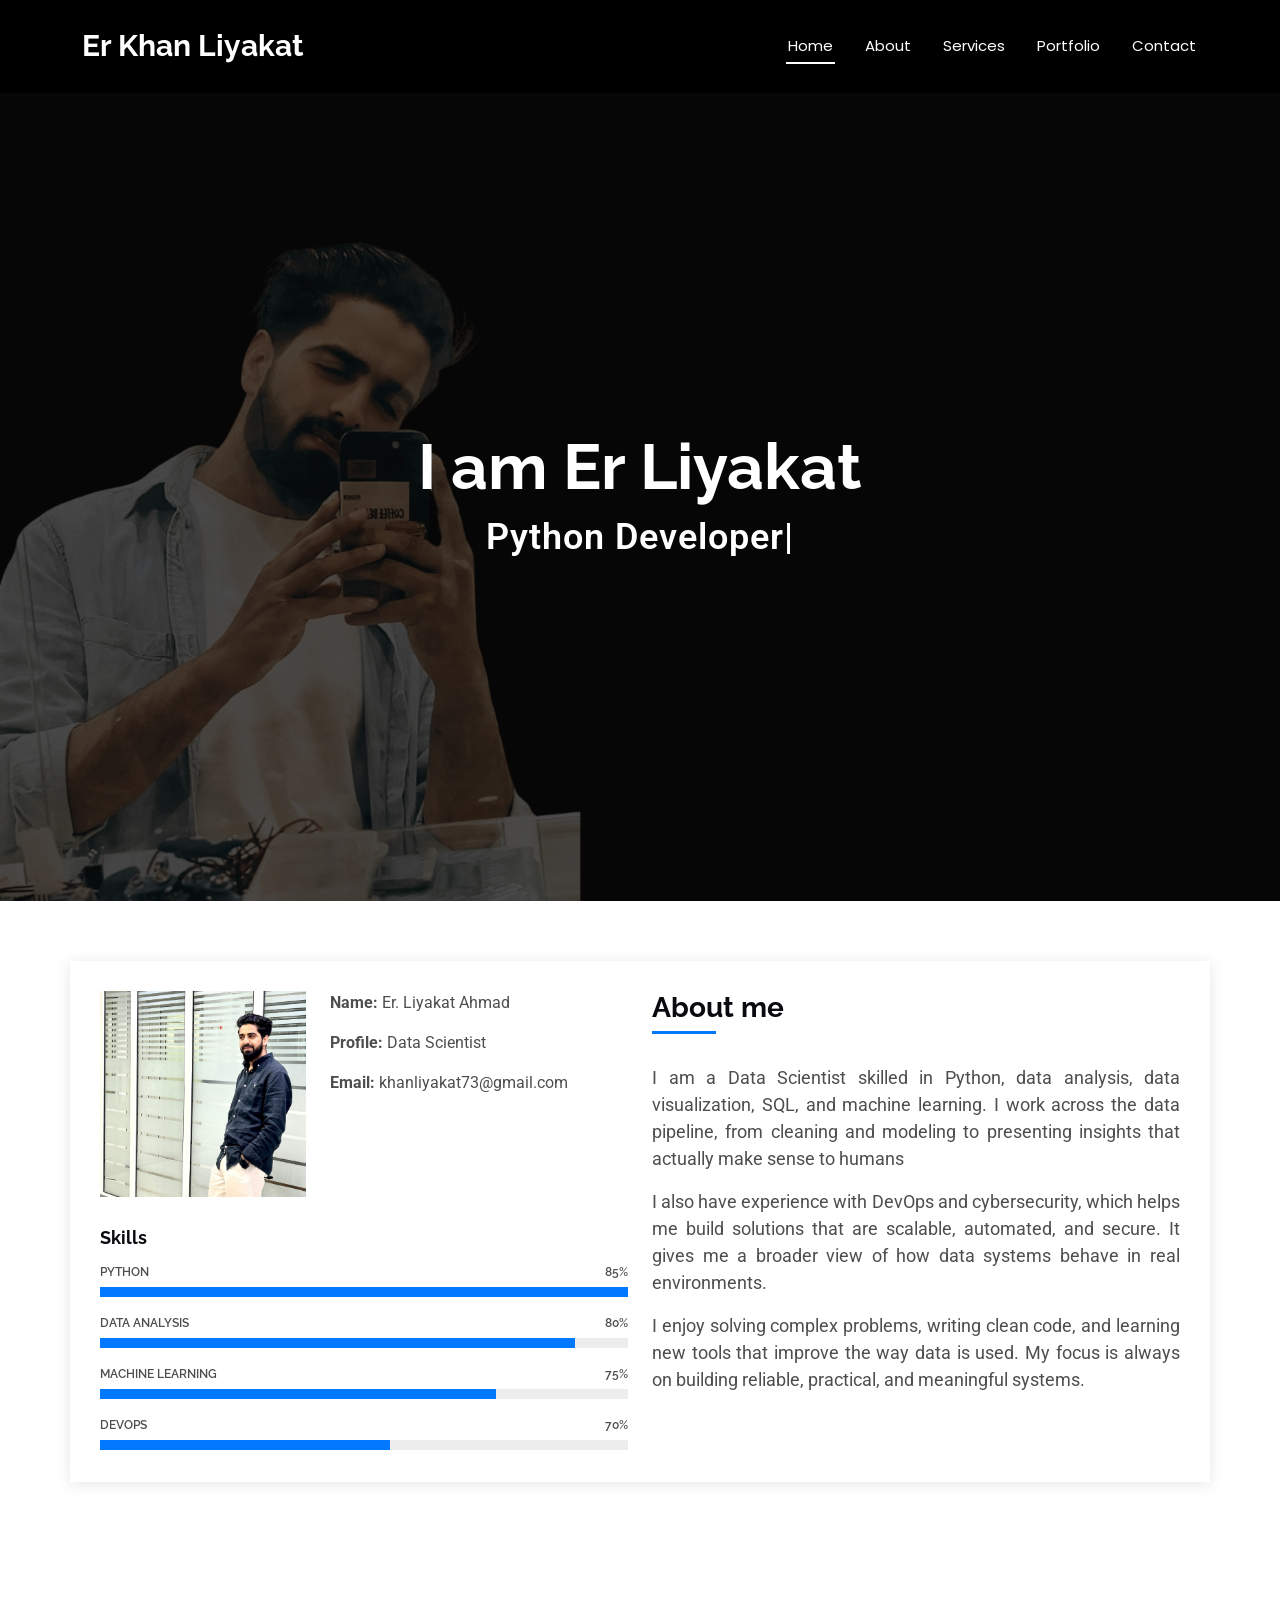
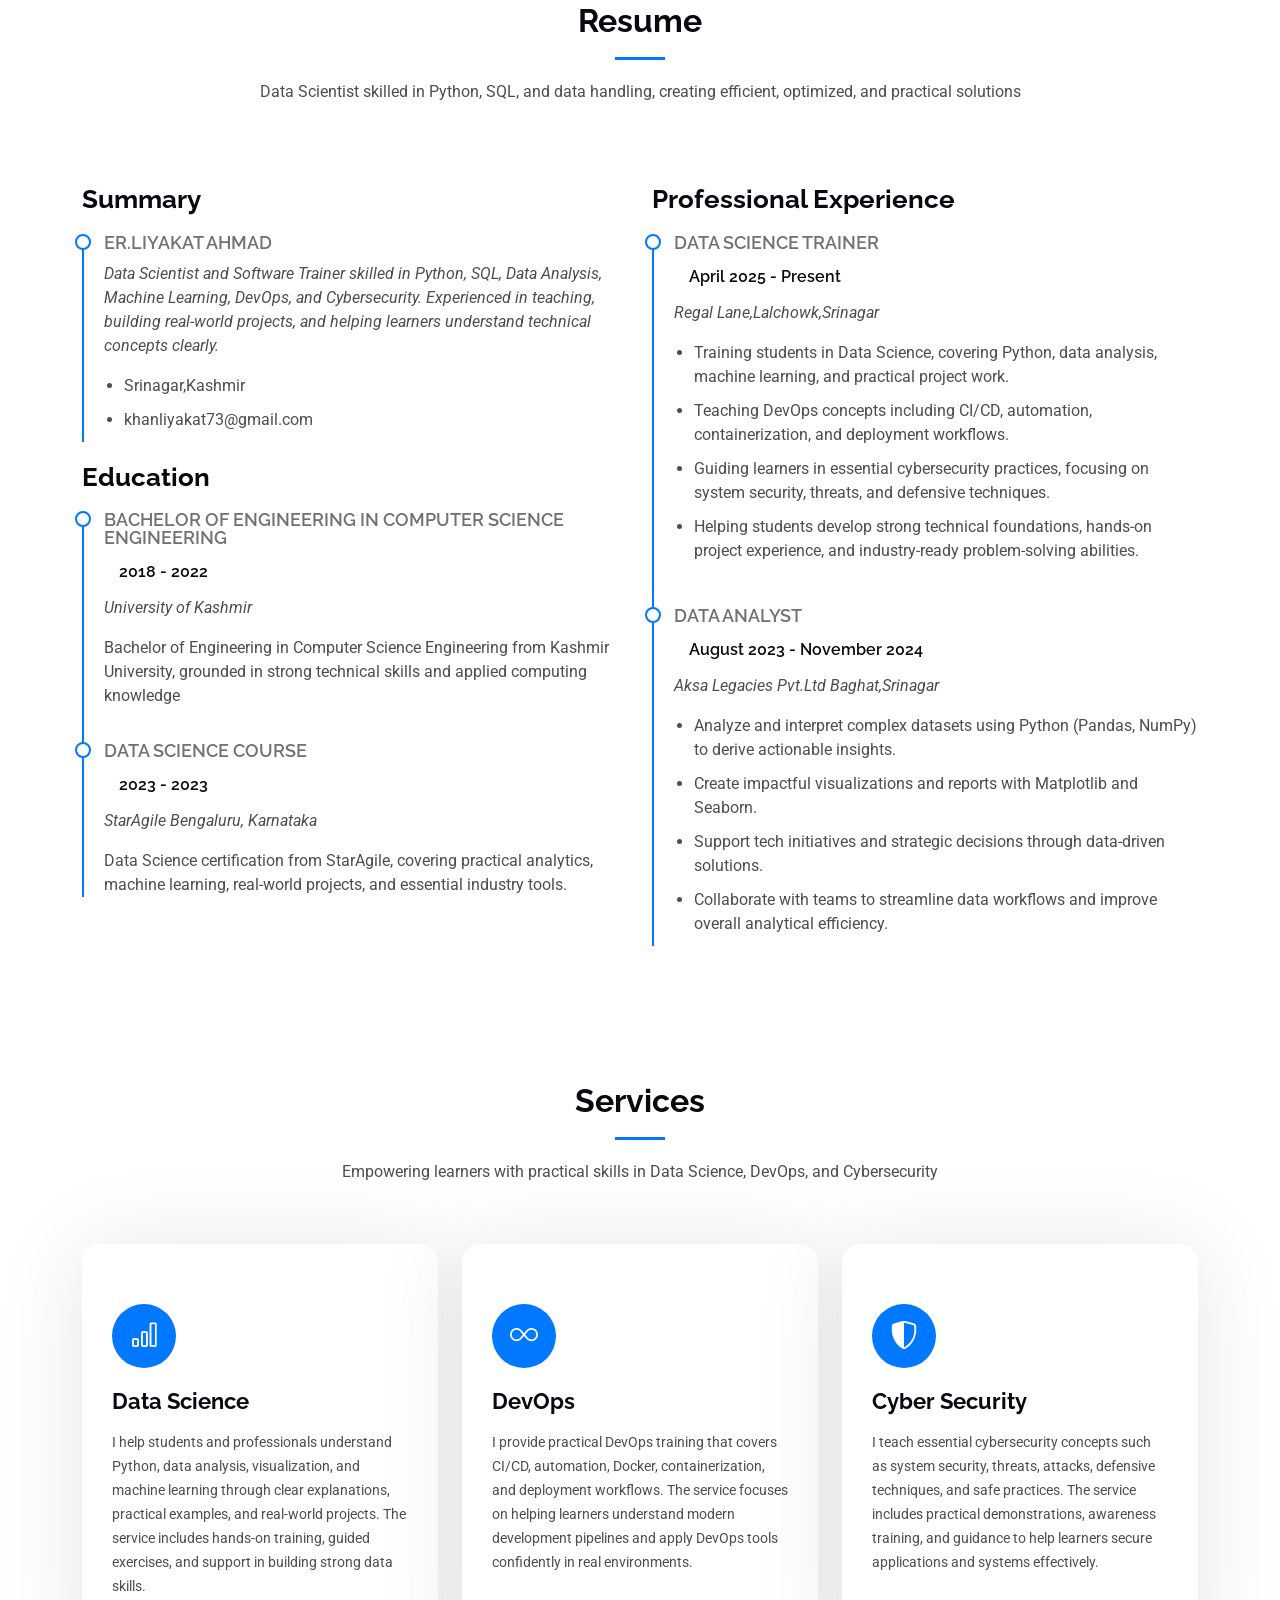
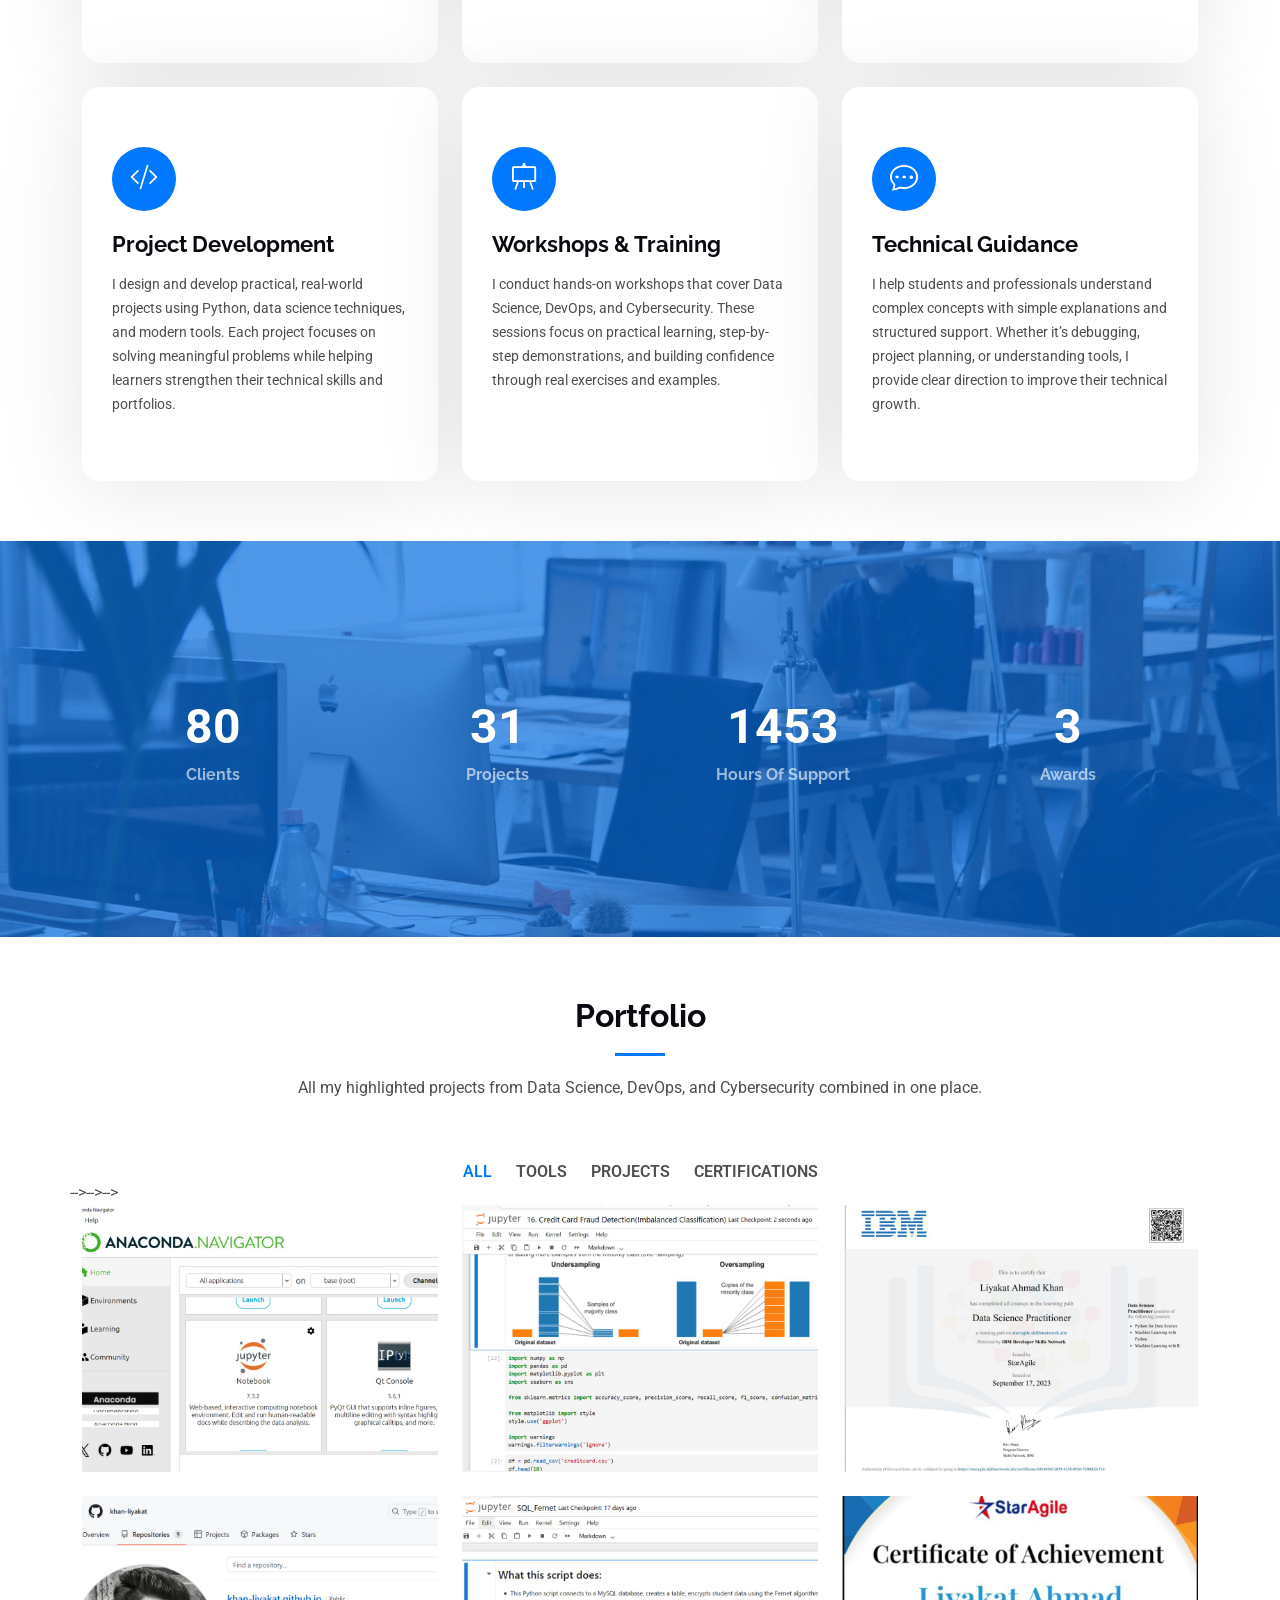
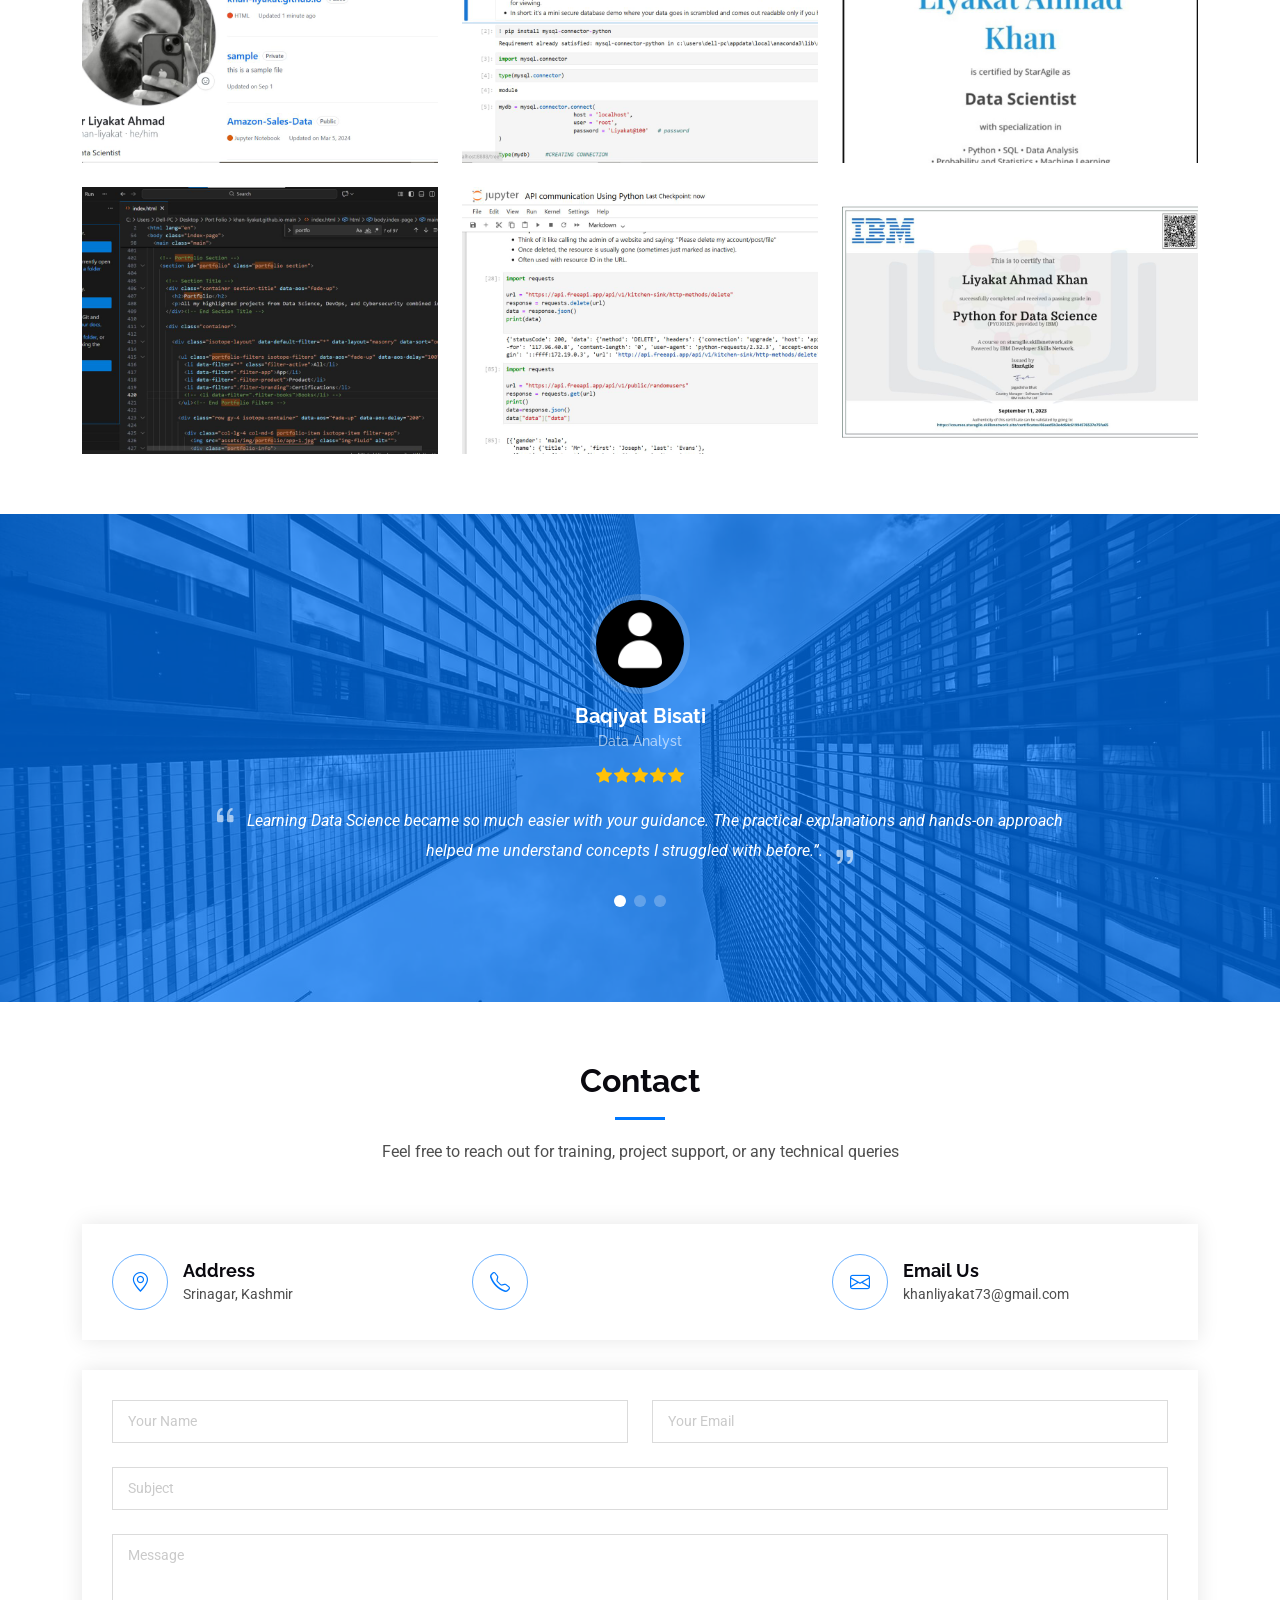
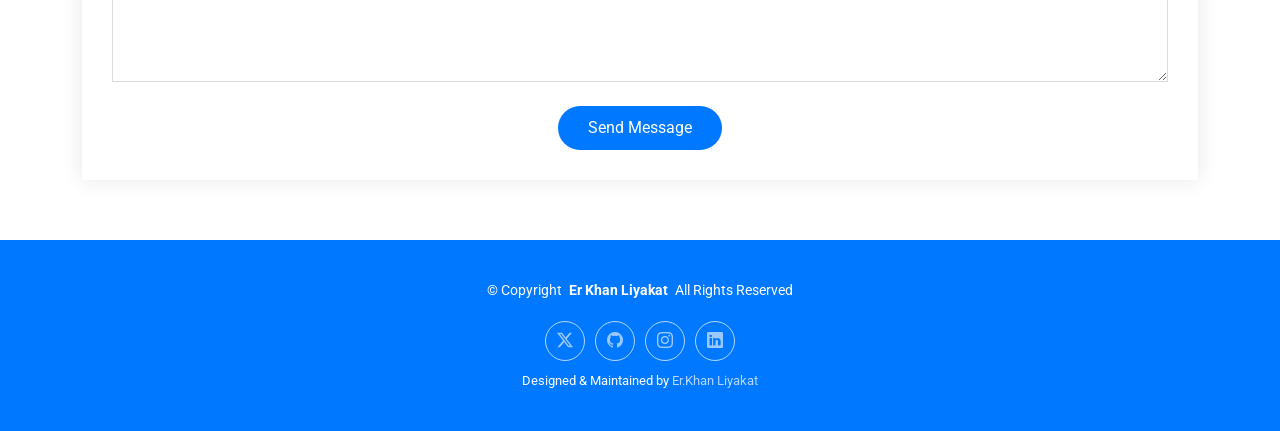
<file: index.html>
<!DOCTYPE html>
<html lang="en">

<head>
<title>Er Khan Liyakat | Portfolio</title>


<!-- Open Graph Preview (WhatsApp, Facebook, LinkedIn) -->
<!-- Open Graph Preview (LinkedIn, WhatsApp, Facebook) -->
<meta property="og:title" content="Er Khan Liyakat | Portfolio">
<!-- <meta property="og:description" content="Data Scientist | Python | SQL | Machine Learning | DevOps"> -->
<meta property="og:image" content="https://erliyakat.vercel.app/assets/img/profile-img.jpg">
<meta property="og:url" content="https://erliyakat.vercel.app/">
<meta name="twitter:image" content="https://erliyakat.vercel.app/assets/img/profile-img.jpg">
<meta property="og:type" content="website">
<meta name="keywords" content="Er Khan Liyakat, Data Scientist, Python Developer, SQL, Machine Learning, Portfolio">
<meta name="description" content="Er Khan Liyakat Portfolio | Data Scientist skilled in Python, SQL, Machine Learning, DevOps, and Web Development">
<!-- WhatsApp / X / Twitter Large Image Preview -->
<meta name="twitter:card" content="summary_large_image">
<meta name="twitter:title" content="Er-Khan Liyakat">
<meta name="twitter:description" content="Data Scientist skilled in Python, SQL, and data handling, creating efficient, optimized, and practical solutions.">
<!-- <meta name="twitter:image" content="https://khan-liyakat.github.io/assets/img/profile-img.jpg"> -->


  <!-- Favicons -->
 
<link rel="icon" type="image/png" href="assets/img/fav/favicon-96x96.png" sizes="96x96" />
<link rel="icon" type="image/svg+xml" href="assets/img/fav/favicon.svg" />
<link rel="shortcut icon" href="/favicon.ico" />
<link rel="apple-touch-icon" sizes="180x180" href="/assets/img/fav/apple-touch-icon.png" />
<link rel="manifest" href="assets/img/fav/site.webmanifest" />

  <!-- Fonts -->
  <link href="https://fonts.googleapis.com" rel="preconnect">
  <link href="https://fonts.gstatic.com" rel="preconnect" crossorigin>
  <link href="https://fonts.googleapis.com/css2?family=Roboto:ital,wght@0,100;0,300;0,400;0,500;0,700;0,900;1,100;1,300;1,400;1,500;1,700;1,900&family=Poppins:ital,wght@0,100;0,200;0,300;0,400;0,500;0,600;0,700;0,800;0,900;1,100;1,200;1,300;1,400;1,500;1,600;1,700;1,800;1,900&family=Raleway:ital,wght@0,100;0,200;0,300;0,400;0,500;0,600;0,700;0,800;0,900;1,100;1,200;1,300;1,400;1,500;1,600;1,700;1,800;1,900&display=swap" rel="stylesheet">

  <!-- Vendor CSS Files -->
  <link href="assets/vendor/bootstrap/css/bootstrap.min.css" rel="stylesheet">
  <link href="assets/vendor/bootstrap-icons/bootstrap-icons.css" rel="stylesheet">
  <link href="assets/vendor/aos/aos.css" rel="stylesheet">
  <link href="assets/vendor/glightbox/css/glightbox.min.css" rel="stylesheet">
  <link href="assets/vendor/swiper/swiper-bundle.min.css" rel="stylesheet">

  <!-- Main CSS File -->
  <link href="assets/css/main.css" rel="stylesheet">

  <!-- =======================================================
  * Template Name: DevFolio
  * Template URL: https://bootstrapmade.com/devfolio-bootstrap-portfolio-html-template/
  * Updated: Aug 07 2024 with Bootstrap v5.3.3
  * Author: BootstrapMade.com
  * License: https://bootstrapmade.com/license/
  ======================================================== -->
</head>

<body class="index-page">

  <header id="header" class="header d-flex align-items-center sticky-top">
    <div class="container-fluid container-xl position-relative d-flex align-items-center justify-content-between">

      <a href="index.html" class="logo d-flex align-items-center">
        <!-- Uncomment the line below if you also wish to use an image logo -->
        <!-- <img src="assets/img/logo.png" alt=""> -->
        <h1 class="sitename">Er Khan Liyakat</h1>
      </a>

      <nav id="navmenu" class="navmenu">
        <ul>
          <li><a href="#hero" class="active">Home<br></a></li>
          <li><a href="#about">About</a></li>
          <li><a href="#services">Services</a></li>
          <li><a href="#portfolio">Portfolio</a></li>
		  <!--
          <li class="dropdown"><a href="#"><span>Dropdown</span> <i class="bi bi-chevron-down toggle-dropdown"></i></a>
            <ul>
              <li><a href="#">Dropdown 1</a></li>
              <li class="dropdown"><a href="#"><span>Deep Dropdown</span> <i class="bi bi-chevron-down toggle-dropdown"></i></a>
                <ul>
                  <li><a href="#">Deep Dropdown 1</a></li>
                  <li><a href="#">Deep Dropdown 2</a></li>
                  <li><a href="#">Deep Dropdown 3</a></li>
                  <li><a href="#">Deep Dropdown 4</a></li>
                  <li><a href="#">Deep Dropdown 5</a></li>
                </ul>
              </li>
              <li><a href="#">Dropdown 2</a></li>
              <li><a href="#">Dropdown 3</a></li>
              <li><a href="#">Dropdown 4</a></li>
            </ul>
			-->
          </li>
          <li><a href="#contact">Contact</a></li>
        </ul>  
        <i class="mobile-nav-toggle d-xl-none bi bi-list"></i>
      </nav>

    </div>
  </header>

  <main class="main">

    <!-- Hero Section -->
    <section id="hero" class="hero section dark-background">

      <img src="assets/img/hero-img.jpg" alt="" data-aos="fade-in">

      <div class="container d-flex flex-column align-items-center justify-content-center text-center" data-aos="fade-up" data-aos-delay="100">
        <h2>I am Er Liyakat</h2>
        <p><span class="typed" data-typed-items="Python Developer,Data Analyst,Data Scientist"></span></p>
      </div>

    </section><!-- /Hero Section -->

    <!-- About Section -->
    <section id="about" class="about section">

      <div class="container" data-aos="fade-up" data-aos-delay="100">

        <div class="row gy-4">
          <div class="col-md-6">

            <div class="row justify-content-between gy-4">
              <div class="col-lg-5">
                <img src="assets/img/profile-img.jpg" class="img-fluid" alt="">
              </div>
              <div class="col-lg-7 about-info">
                <p><strong>Name: </strong> <span>Er. Liyakat Ahmad </span></p>
                <p><strong>Profile: </strong> <span>Data Scientist</span></p>
                <p><strong>Email: </strong> <span>khanliyakat73@gmail.com</span></p>
                <!-- <p><strong>Phone: </strong> <span>(91) 9419016166</span></p> -->
              </div>
            </div>

            <div class="skills-content skills-animation">

              <h5>Skills</h5>

              <div class="progress">
                <span class="skill"><span>Python</span> <i class="val">85%</i></span>
                <div class="progress-bar-wrap">
                  <div class="progress-bar" role="progressbar" aria-valuenow="100" aria-valuemin="0" aria-valuemax="100"></div>
                </div>
              </div><!-- End Skills Item -->

              <div class="progress">
                <span class="skill"><span>Data Analysis</span> <i class="val">80%</i></span>
                <div class="progress-bar-wrap">
                  <div class="progress-bar" role="progressbar" aria-valuenow="90" aria-valuemin="0" aria-valuemax="100"></div>
                </div>
              </div><!-- End Skills Item -->

              <div class="progress">
                <span class="skill"><span>Machine Learning</span> <i class="val">75%</i></span>
                <div class="progress-bar-wrap">
                  <div class="progress-bar" role="progressbar" aria-valuenow="75" aria-valuemin="0" aria-valuemax="100"></div>
                </div>
              </div><!-- End Skills Item -->

              <div class="progress">
                <span class="skill"><span>DevOps</span> <i class="val">70%</i></span>
                <div class="progress-bar-wrap">
                  <div class="progress-bar" role="progressbar" aria-valuenow="55" aria-valuemin="0" aria-valuemax="100"></div>
                </div>
              </div><!-- End Skills Item -->

            </div>
          </div>

          <div class="col-md-6">
            <div class="about-me">
              <h4>About me</h4>
              <p style="text-align: justify;">
                I am a Data Scientist skilled in Python, data analysis, data visualization, SQL, and machine learning. I work across the data pipeline, from cleaning and modeling to presenting insights that actually make sense to humans
              </p>
              <p style="text-align: justify;" >
                I also have experience with DevOps and cybersecurity, which helps me build solutions that are scalable, automated, and secure. It gives me a broader view of how data systems behave in real environments.
              </p>
              <p style="text-align: justify;">
                I enjoy solving complex problems, writing clean code, and learning new tools that improve the way data is used. My focus is always on building reliable, practical, and meaningful systems.
              </p>
            </div>
          </div>
        </div>

      </div>

    </section><!-- /About Section -->

    <!-- Resume Section -->
    <section id="resume" class="resume section">

      <!-- Section Title -->
      <div class="container section-title" data-aos="fade-up">
        <h2>Resume</h2>
        <p>Data Scientist skilled in Python, SQL, and data handling, creating efficient, optimized, and practical solutions</p>
      </div><!-- End Section Title -->

      <div class="container">

        <div class="row">

          <div class="col-lg-6" data-aos="fade-up" data-aos-delay="100">
            <h3 class="resume-title">Summary</h3>

            <div class="resume-item pb-0">
              <h4>Er.Liyakat Ahmad</h4>
              <p><em>Data Scientist and Software Trainer skilled in Python, SQL, Data Analysis, Machine Learning, DevOps, and Cybersecurity. Experienced in teaching, building real-world projects, and helping learners understand technical concepts clearly.</em></p>
              <ul>
                <li>Srinagar,Kashmir</li>
                <!-- <li>(91) 9419016166</li> -->
                <li>khanliyakat73@gmail.com</li>
              </ul>
            </div><!-- Edn Resume Item -->

            <h3 class="resume-title">Education</h3>
            <div class="resume-item">
              <h4>Bachelor of Engineering in Computer Science Engineering</h4>
              <h5>2018 - 2022</h5>
              <p><em>University of Kashmir</em></p>
              <p>Bachelor of Engineering in Computer Science Engineering from Kashmir University, grounded in strong technical skills and applied computing knowledge</p>
            </div><!-- Edn Resume Item -->

            <div class="resume-item">
              <h4>Data Science Course</h4>
              <h5>2023 - 2023</h5>
              <p><em>StarAgile Bengaluru, Karnataka</em></p>
              <p>Data Science certification from StarAgile, covering practical analytics, machine learning, real-world projects, and essential industry tools.</p>
            </div><!-- Edn Resume Item -->

          </div>

          <div class="col-lg-6" data-aos="fade-up" data-aos-delay="200">
            <h3 class="resume-title">Professional Experience</h3>
            <div class="resume-item">
              <h4>Data Science Trainer</h4>
              <h5>April 2025 - Present</h5>
              <p><em>Regal Lane,Lalchowk,Srinagar </em></p>
              <ul>
                <li>Training students in Data Science, covering Python, data analysis, machine learning, and practical project work.</li>
                <li>Teaching DevOps concepts including CI/CD, automation, containerization, and deployment workflows. </li>
                <li>Guiding learners in essential cybersecurity practices, focusing on system security, threats, and defensive techniques.</li>
                <li>Helping students develop strong technical foundations, hands-on project experience, and industry-ready problem-solving abilities.</li>
              </ul>
            </div><!-- Edn Resume Item -->

            <div class="resume-item">
              <h4>Data Analyst </h4>
              <h5>August 2023 - November 2024</h5>
              <p><em>Aksa Legacies Pvt.Ltd  Baghat,Srinagar</em></p>
              <ul>
                <li>Analyze and interpret complex datasets using Python (Pandas, NumPy) to derive actionable insights.</li>
                <li>Create impactful visualizations and reports with Matplotlib and Seaborn.</li>
                <li>Support tech initiatives and strategic decisions through data-driven solutions.</li>
                <li>Collaborate with teams to streamline data workflows and improve overall analytical efficiency.</li>
              </ul>
            </div><!-- Edn Resume Item -->

          </div>

        </div>

      </div>

    </section><!-- /Resume Section -->

    <!-- Services Section -->
    <section id="services" class="services section">

      <!-- Section Title -->
      <div class="container section-title" data-aos="fade-up">
        <h2>Services</h2>
        <p>Empowering learners with practical skills in Data Science, DevOps, and Cybersecurity</p>
      </div><!-- End Section Title -->

      <div class="container">

        <div class="row gy-4">

          <div class="col-lg-4 col-md-6" data-aos="fade-up" data-aos-delay="100">
            <div class="service-item  position-relative">
              <div class="icon">
                <i class="bi bi-bar-chart"></i>
              </div>
              <a href="#" class="stretched-link">
                <h3>Data Science</h3>
              </a>
              <p>I help students and professionals understand Python, data analysis, visualization, and machine learning through clear explanations, practical examples, and real-world projects. The service includes hands-on training, guided exercises, and support in building strong data skills.</p>
            </div>
          </div><!-- End Service Item -->

          <div class="col-lg-4 col-md-6" data-aos="fade-up" data-aos-delay="200">
            <div class="service-item position-relative">
              <div class="icon">
                <i class="bi bi-infinity"></i>
              </div>
              <a href="#" class="stretched-link">
                <h3>DevOps</h3>
              </a>
              <p>I provide practical DevOps training that covers CI/CD, automation, Docker, containerization, and deployment workflows. The service focuses on helping learners understand modern development pipelines and apply DevOps tools confidently in real environments.</p>
            </div>
          </div><!-- End Service Item -->

          <div class="col-lg-4 col-md-6" data-aos="fade-up" data-aos-delay="300">
            <div class="service-item position-relative">
              <div class="icon">
               <i class="bi bi-shield-shaded"></i>
              </div>
              <a href="#" class="stretched-link">
                <h3>Cyber Security</h3>
              </a>
              <p>I teach essential cybersecurity concepts such as system security, threats, attacks, defensive techniques, and safe practices. The service includes practical demonstrations, awareness training, and guidance to help learners secure applications and systems effectively.</p>
            </div>
          </div><!-- End Service Item -->

          <div class="col-lg-4 col-md-6" data-aos="fade-up" data-aos-delay="400">
            <div class="service-item position-relative">
              <div class="icon">
                <i class="bi bi-code-slash"></i>
              </div>
              <a href="#" class="stretched-link">
                <h3>Project Development</h3>
              </a>
              <p>I design and develop practical, real-world projects using Python, data science techniques, and modern tools. Each project focuses on solving meaningful problems while helping learners strengthen their technical skills and portfolios.</p>
              <a href="#" class="stretched-link"></a>
            </div>
          </div><!-- End Service Item -->

          <div class="col-lg-4 col-md-6" data-aos="fade-up" data-aos-delay="500">
            <div class="service-item position-relative">
              <div class="icon">
                <i class="bi bi-easel"></i>
              </div>
              <a href="#" class="stretched-link">
                <h3>Workshops & Training</h3>
              </a>
              <p>I conduct hands-on workshops that cover Data Science, DevOps, and Cybersecurity. These sessions focus on practical learning, step-by-step demonstrations, and building confidence through real exercises and examples.</p>
              <a href="#" class="stretched-link"></a>
            </div>
          </div><!-- End Service Item -->

          <div class="col-lg-4 col-md-6" data-aos="fade-up" data-aos-delay="600">
            <div class="service-item position-relative">
              <div class="icon">
                <i class="bi bi-chat-dots"></i>

              </div>
              <a href="#" class="stretched-link">
                <h3>Technical Guidance</h3>
              </a>
              <p>I help students and professionals understand complex concepts with simple explanations and structured support. Whether it’s debugging, project planning, or understanding tools, I provide clear direction to improve their technical growth.</p>
              <a href="#" class="stretched-link"></a>
            </div>
          </div><!-- End Service Item -->

        </div>

      </div>

    </section><!-- /Services Section -->

    <!-- Stats Section -->
    <section id="stats" class="stats section accent-background">

      <img src="assets/img/stats-bg.jpg" alt="" data-aos="fade-in">

      <div class="container position-relative" data-aos="fade-up" data-aos-delay="100">

        <div class="row gy-4">

          <div class="col-lg-3 col-md-6">
            <div class="stats-item text-center w-100 h-100">
              <span data-purecounter-start="0" data-purecounter-end="80" data-purecounter-duration="0" class="purecounter">232</span>
              <p>Clients</p>
            </div>
          </div><!-- End Stats Item -->

          <div class="col-lg-3 col-md-6">
            <div class="stats-item text-center w-100 h-100">
              <span data-purecounter-start="0" data-purecounter-end="31" data-purecounter-duration="0" class="purecounter">521</span>
              <p>Projects</p>
            </div>
          </div><!-- End Stats Item -->

          <div class="col-lg-3 col-md-6">
            <div class="stats-item text-center w-100 h-100">
              <span data-purecounter-start="0" data-purecounter-end="1453" data-purecounter-duration="0" class="purecounter">1453</span>
              <p>Hours Of Support</p>
            </div>
          </div><!-- End Stats Item -->

          <div class="col-lg-3 col-md-6">
            <div class="stats-item text-center w-100 h-100">
              <span data-purecounter-start="0" data-purecounter-end="3" data-purecounter-duration="0" class="purecounter">32</span>
              <p>Awards</p>
            </div>
          </div><!-- End Stats Item -->

        </div>

      </div>

    </section><!-- /Stats Section -->

    <!-- Portfolio Section -->
    <section id="portfolio" class="portfolio section">

      <!-- Section Title -->
      <div class="container section-title" data-aos="fade-up">
        <h2>Portfolio</h2>
        <p>All my highlighted projects from Data Science, DevOps, and Cybersecurity combined in one place.</p>
      </div><!-- End Section Title -->

      <div class="container">

        <div class="isotope-layout" data-default-filter="*" data-layout="masonry" data-sort="original-order">

          <ul class="portfolio-filters isotope-filters" data-aos="fade-up" data-aos-delay="100">
            <li data-filter="*" class="filter-active">All</li>
            <li data-filter=".filter-app">Tools</li>
            <li data-filter=".filter-product">Projects</li>
            <li data-filter=".filter-branding">Certifications</li>
            <!-- <li data-filter=".filter-books">Books</li> -->
          </ul><!-- End Portfolio Filters -->

          <div class="row gy-4 isotope-container" data-aos="fade-up" data-aos-delay="200">

            <div class="col-lg-4 col-md-6 portfolio-item isotope-item filter-app">
              <img src="assets/img/portfolio/app-1.jpg" class="img-fluid" alt="">
              <div class="portfolio-info">
                <h4>Data Science Toolset</h4>
                <p>A compact setup of key data science tools using Anaconda and Jupyter Notebook.</p>
                <a href="assets/img/portfolio/app-1.jpg" title="Data Science Toolset (Anaconda & Jupyter Notebook)" data-gallery="portfolio-gallery-app" class="glightbox preview-link"><i class="bi bi-zoom-in"></i></a>
                <!-- <a href="portfolio-details.html" title="More Details" class="details-link"><i class="bi bi-link-45deg"></i></a> -->
              </div>
            </div><!-- End Portfolio Item -->

            <div class="col-lg-4 col-md-6 portfolio-item isotope-item filter-product">
              <img src="assets/img/portfolio/product-1.jpg" class="img-fluid" alt="">
              <div class="portfolio-info">
                <h4>Credit Card Fraud Detection (Imbalanced Classification)</h4>
                <p>Machine learning models, data analysis workflows, and end-to-end solutions created to solve real problems</p>
                <a href="assets/img/portfolio/product-1.jpg" title="Credit Card Fraud Detection (Imbalanced Classification)" data-gallery="portfolio-gallery-product" class="glightbox preview-link"><i class="bi bi-zoom-in"></i></a>
                <!-- <a href="portfolio-details.html" title="More Details" class="details-link"><i class="bi bi-link-45deg"></i></a> -->
              </div>
            </div><!-- End Portfolio Item -->

            <div class="col-lg-4 col-md-6 portfolio-item isotope-item filter-branding">
              <img src="assets/img/portfolio/branding-1.jpg" class="img-fluid" alt="">
              <div class="portfolio-info">
                <h4>Data Science Practitioner Certificate</h4>
                <p>Awarded to Liyakat Ahmad Khan for completing all courses in the Data Science Practitioner learning path, issued by StarAgile and powered by IBM Developer Skills Network</p>
                <a href="assets/img/portfolio/branding-1.jpg" title="Data Science Practitioner Certificate" data-gallery="portfolio-gallery-branding" class="glightbox preview-link"><i class="bi bi-zoom-in"></i></a>
                <a href="certificates/ibm_data_scientist.pdf" target="_blank" title="More Details" class="details-link"><i class="bi bi-link-45deg"></i></a>
              </div>
            </div><!-- End Portfolio Item -->

            <!-- <div class="col-lg-4 col-md-6 portfolio-item isotope-item filter-books">
              <img src="assets/img/portfolio/books-1.jpg" class="img-fluid" alt="">
              <div class="portfolio-info">
                <h4>Books 1</h4>
                <p>Study materials, notes, and guides created for learners in Data Science, DevOps, and Cybersecurity.</p>
                <a href="assets/img/portfolio/books-1.jpg" title="Branding 1" data-gallery="portfolio-gallery-book" class="glightbox preview-link"><i class="bi bi-zoom-in"></i></a>
                <a href="portfolio-details.html" title="More Details" class="details-link"><i class="bi bi-link-45deg"></i></a>
              </div>
            </div><!-- End Portfolio Item --> -->

            <div class="col-lg-4 col-md-6 portfolio-item isotope-item filter-app">
              <img src="assets/img/portfolio/app-2.jpg" class="img-fluid" alt="">
              <div class="portfolio-info">
                <h4>GitHub</h4>
                <p>A platform for managing code, versions, and collaboration across data science, DevOps, and general software projects.</p>
                <a href="assets/img/portfolio/app-2.jpg" title="GitHub" data-gallery="portfolio-gallery-app" class="glightbox preview-link"><i class="bi bi-zoom-in"></i></a>
                <!-- <a href="portfolio-details.html" title="More Details" class="details-link"><i class="bi bi-link-45deg"></i></a> -->
              </div>
            </div><!-- End Portfolio Item -->

            <div class="col-lg-4 col-md-6 portfolio-item isotope-item filter-product">
              <img src="assets/img/portfolio/product-2.jpg" class="img-fluid" alt="">
              <div class="portfolio-info">
                <h4>Encrypted Student Data Storage (MySQL + Fernet)</h4>
                <p>A Python script that encrypts student data with Fernet and stores it safely in MySQL.</p>
                <a href="assets/img/portfolio/product-2.jpg" title="Encrypted Student Data Storage (MySQL + Fernet)" data-gallery="portfolio-gallery-product" class="glightbox preview-link"><i class="bi bi-zoom-in"></i></a>
                <!-- <a href="portfolio-details.html" title="More Details" class="details-link"><i class="bi bi-link-45deg"></i></a> -->
              </div>
            </div><!-- End Portfolio Item -->

            <div class="col-lg-4 col-md-6 portfolio-item isotope-item filter-branding">
              <img src="assets/img/portfolio/branding-2.jpg" class="img-fluid" alt="">
              <div class="portfolio-info">
                <h4>Data Scientist Certificate</h4>
                <p>Awarded to Liyakat Ahmad Khan by StarAgile for completing training in Data Science with specialization in Python, SQL, Data Analysis, Statistics, Machine Learning, and Deep Learning</p>
                <a href="assets/img/portfolio/branding-2.jpg" title="Data Scientist Certificate" data-gallery="portfolio-gallery-branding" class="glightbox preview-link"><i class="bi bi-zoom-in"></i></a>
                <a href="certificates/data_scientist_IBM.pdf" target="_blank" title="More Details" class="details-link"><i class="bi bi-link-45deg"></i></a>
              </div>
            </div><!-- End Portfolio Item -->

            <!-- <div class="col-lg-4 col-md-6 portfolio-item isotope-item filter-books">
              <img src="assets/img/portfolio/books-2.jpg" class="img-fluid" alt="">
              <div class="portfolio-info">
                <h4>Books 2</h4>
                <p>Study materials, notes, and guides created for learners in Data Science, DevOps, and Cybersecurity.</p>
                <a href="assets/img/portfolio/books-2.jpg" title="Branding 2" data-gallery="portfolio-gallery-book" class="glightbox preview-link"><i class="bi bi-zoom-in"></i></a>
                <a href="portfolio-details.html" title="More Details" class="details-link"><i class="bi bi-link-45deg"></i></a>
              </div>
            </div><!-- End Portfolio Item --> -->

            <div class="col-lg-4 col-md-6 portfolio-item isotope-item filter-app">
              <img src="assets/img/portfolio/app-3.jpg" class="img-fluid" alt="">
              <div class="portfolio-info">
                <h4>VS Code for Development</h4>
                <p>A lightweight editor used for Python development, debugging, and DevOps workflows.</p>
                <a href="assets/img/portfolio/app-3.jpg" title="VS Code for Development" data-gallery="portfolio-gallery-app" class="glightbox preview-link"><i class="bi bi-zoom-in"></i></a>
                <!-- <a href="portfolio-details.html" title="More Details" class="details-link"><i class="bi bi-link-45deg"></i></a> -->
              </div>
            </div><!-- End Portfolio Item -->

            <div class="col-lg-4 col-md-6 portfolio-item isotope-item filter-product">
              <img src="assets/img/portfolio/product-3.jpg" class="img-fluid" alt="">
              <div class="portfolio-info">
                <h4>API Communication Using Python</h4>
                <p>A simple Python script demonstrating GET and DELETE API requests using the Requests library.</p>
                <a href="assets/img/portfolio/product-3.jpg" title="API Communication Using Python" data-gallery="portfolio-gallery-product" class="glightbox preview-link"><i class="bi bi-zoom-in"></i></a>
                <!-- <a href="portfolio-details.html" title="More Details" class="details-link"><i class="bi bi-link-45deg"></i></a> -->
              </div>
            </div><!-- End Portfolio Item -->

            <div class="col-lg-4 col-md-6 portfolio-item isotope-item filter-branding">
              <img src="assets/img/portfolio/branding-3.jpg" class="img-fluid" alt="">
              <div class="portfolio-info">
                <h4>Python for Data Science Certificate</h4>
                <p>Successfully completed by Liyakat Ahmad Khan under the IBM Developer Skills Network.</p>
                <a href="assets/img/portfolio/branding-3.jpg" title="Python for Data Science Certificate" data-gallery="portfolio-gallery-branding" class="glightbox preview-link"><i class="bi bi-zoom-in"></i></a>
                <a href="certificates/Python_IBM.pdf" target="_blank" title="More Details" class="details-link"><i class="bi bi-link-45deg"></i></a>
              </div>
            </div><!-- End Portfolio Item -->

            <!-- <div class="col-lg-4 col-md-6 portfolio-item isotope-item filter-books">
              <img src="assets/img/portfolio/books-3.jpg" class="img-fluid" alt="">
              <div class="portfolio-info">
                <h4>Books 3</h4>
                <p>Study materials, notes, and guides created for learners in Data Science, DevOps, and Cybersecurity.</p>
                <a href="assets/img/portfolio/books-3.jpg" title="Branding 3" data-gallery="portfolio-gallery-book" class="glightbox preview-link"><i class="bi bi-zoom-in"></i></a>
                <a href="portfolio-details.html" title="More Details" class="details-link"><i class="bi bi-link-45deg"></i></a>
              </div>
            </div><!-- End Portfolio Item --> -->

          </div><!-- End Portfolio Container -->

        </div>

      </div>

    </section><!-- /Portfolio Section -->

    <!-- Testimonials Section -->
    <section id="testimonials" class="testimonials section accent-background">

      <img src="assets/img/testimonials-bg.jpg" class="testimonials-bg" alt="">

      <div class="container" data-aos="fade-up" data-aos-delay="100">

        <div class="swiper init-swiper">
          <script type="application/json" class="swiper-config">
            {
              "loop": true,
              "speed": 600,
              "autoplay": {
                "delay": 5000
              },
              "slidesPerView": "auto",
              "pagination": {
                "el": ".swiper-pagination",
                "type": "bullets",
                "clickable": true
              }
            }
          </script>
          <div class="swiper-wrapper">

            <div class="swiper-slide">
              <div class="testimonial-item">
                <img src="assets/img/testimonials/testimonials-1.jpg" class="testimonial-img" alt="">
                <h3>Baqiyat Bisati</h3>
                <h4>Data Analyst</h4>
                <div class="stars">
                  <i class="bi bi-star-fill"></i><i class="bi bi-star-fill"></i><i class="bi bi-star-fill"></i><i class="bi bi-star-fill"></i><i class="bi bi-star-fill"></i>
                </div>
                <p>
                  <i class="bi bi-quote quote-icon-left"></i>
                  <span>Learning Data Science became so much easier with your guidance. The practical explanations and hands-on approach helped me understand concepts I struggled with before.”.</span>
                  <i class="bi bi-quote quote-icon-right"></i>
                </p>
              </div>
            </div><!-- End testimonial item -->

            <div class="swiper-slide">
              <div class="testimonial-item">
                <img src="assets/img/testimonials/testimonials-2.jpg" class="testimonial-img" alt="">
                <h3>Sofi Umer</h3>
                <h4>DevOps Trainee</h4>
                <div class="stars">
                  <i class="bi bi-star-fill"></i><i class="bi bi-star-fill"></i><i class="bi bi-star-fill"></i><i class="bi bi-star-fill"></i><i class="bi bi-star-fill"></i>
                </div>
                <p>
                  <i class="bi bi-quote quote-icon-left"></i>
                  <span>Your DevOps teaching is clear and practical, and it helped me build real confidence by working on hands-on, industry-style workflows.</span>
                  <i class="bi bi-quote quote-icon-right"></i>
                </p>
              </div>
            </div><!-- End testimonial item -->

            <div class="swiper-slide">
              <div class="testimonial-item">
                <img src="assets/img/testimonials/testimonials-3.jpg" class="testimonial-img" alt="">
                <h3>Nighat</h3>
                <h4>Student</h4>
                <div class="stars">
                  <i class="bi bi-star-fill"></i><i class="bi bi-star-fill"></i><i class="bi bi-star-fill"></i><i class="bi bi-star-fill"></i><i class="bi bi-star-fill"></i>
                </div>
                <p>
                  <i class="bi bi-quote quote-icon-left"></i>
                  <span>“I really appreciate the way you simplify complicated topics. The support during training and projects helped me build strong technical skills.</span>
                  <i class="bi bi-quote quote-icon-right"></i>
                </p>
              </div>
            </div><!-- End testimonial item -->
		</div>
          <div class="swiper-pagination"></div>
        </div>

      </div>

    </section><!-- /Testimonials Section -->

    <!-- Contact Section -->
    <section id="contact" class="contact section">

      <!-- Section Title -->
      <div class="container section-title" data-aos="fade-up">
        <h2>Contact</h2>
        <p>Feel free to reach out for training, project support, or any technical queries</p>
      </div><!-- End Section Title -->

      <div class="container" data-aos="fade-up" data-aos-delay="100">

        <div class="info-wrap" data-aos="fade-up" data-aos-delay="200">
          <div class="row gy-5">

            <div class="col-lg-4">
              <div class="info-item d-flex align-items-center">
                <i class="bi bi-geo-alt flex-shrink-0"></i>
                <div>
                  <h3>Address</h3>
                  <p>Srinagar, Kashmir</p>
                </div>
              </div>
            </div><!-- End Info Item -->

            <div class="col-lg-4">
              <div class="info-item d-flex align-items-center">
                <i class="bi bi-telephone flex-shrink-0"></i>
                <!-- <div>
                  <h3>Call Us</h3>
                  <p>+91 9419016166</p>
                </div> -->
              </div>
            </div><!-- End Info Item -->

            <div class="col-lg-4">
              <div class="info-item d-flex align-items-center">
                <i class="bi bi-envelope flex-shrink-0"></i>
                <div>
                  <h3>Email Us</h3>
                  <p>khanliyakat73@gmail.com</p>
                </div>
              </div>
            </div><!-- End Info Item -->

          </div>
        </div>

        <!-- <form action="forms/contact.php" method="post" class="php-email-form" data-aos="fade-up" data-aos-delay="300"> -->
         <form id="contact-form" class="php-email-form" data-aos="fade-up" data-aos-delay="300">

           
          <div class="row gy-4">

            <div class="col-md-6">
              <input type="text" name="name" class="form-control" placeholder="Your Name" required="">
            </div>

            <div class="col-md-6 ">
              <input type="email" class="form-control" name="email" placeholder="Your Email" required="">
            </div>

            <div class="col-md-12">
              <input type="text" class="form-control" name="subject" placeholder="Subject" required="">
            </div>

            <div class="col-md-12">
              <textarea class="form-control" name="message" rows="6" placeholder="Message" required=""></textarea>
            </div>

            <div class="col-md-12 text-center">
              <div class="loading">Loading</div>
              <div class="error-message"></div>
              <div class="sent-message">Your message has been sent. Thank you!</div>

              <button type="submit">Send Message</button>
              
            </div>

          </div>
        </form><!-- End Contact Form -->

      </div>

    </section><!-- /Contact Section -->

  </main>

  <footer id="footer" class="footer accent-background">

    <div class="container">
      <div class="copyright text-center ">
        <p>© <span>Copyright</span> <strong class="px-1 sitename">Er Khan Liyakat</strong> <span>All Rights Reserved</span></p>
      </div>
      <div class="social-links d-flex justify-content-center">
        <a href="https://x.com/khanliyakat_?s=21" target="_blank"><i class="bi bi-twitter-x"></i></a>
       <a href="https://github.com/khan-liyakat" target="_blank"><i class="bi bi-github"></i></a>
        <a href="https://www.instagram.com/khan.liyakat_?igsh=dWI4eGNrN2VpMm5k&utm_source=qr" target="_blank"><i class="bi bi-instagram"></i></a>
        <a href="https://www.linkedin.com/in/liyakat-ahmad-khan/" target="_blank"><i class="bi bi-linkedin"></i></a>
      </div>
      <div class="credits">
        <!-- All the links in the footer should remain intact. -->
        <!-- You can delete the links only if you've purchased the pro version. -->
        <!-- Licensing information: https://bootstrapmade.com/license/ -->
        <!-- Purchase the pro version with working PHP/AJAX contact form: [buy-url] -->
        Designed  & Maintained  by <a href="https://khan-liyakat.github.io/">Er.Khan Liyakat</a>
      </div>
    </div>

  </footer>

  <!-- Scroll Top -->
  <a href="#" id="scroll-top" class="scroll-top d-flex align-items-center justify-content-center"><i class="bi bi-arrow-up-short"></i></a>

  <!-- Preloader -->
  <div id="preloader"></div>

  <!-- Vendor JS Files -->
  <script src="assets/vendor/bootstrap/js/bootstrap.bundle.min.js"></script>
  <!-- <script src="assets/vendor/php-email-form/validate.js"></script> -->
  <script src="assets/vendor/aos/aos.js"></script>
  <script src="assets/vendor/typed.js/typed.umd.js"></script>
  <script src="assets/vendor/waypoints/noframework.waypoints.js"></script>
  <script src="assets/vendor/purecounter/purecounter_vanilla.js"></script>
  <script src="assets/vendor/glightbox/js/glightbox.min.js"></script>
  <script src="assets/vendor/imagesloaded/imagesloaded.pkgd.min.js"></script>
  <script src="assets/vendor/isotope-layout/isotope.pkgd.min.js"></script>
  <script src="assets/vendor/swiper/swiper-bundle.min.js"></script>

  <!-- Main JS File -->
  <script src="assets/js/main.js"></script>
  <!-- WhatsApp -->
   <script>
document.getElementById("contact-form").addEventListener("submit", function(e) {
    e.preventDefault();

    const form = e.target;
    const data = new FormData(form);

    fetch("https://formspree.io/f/mqezyndk", {
        method: "POST",
        body: data,
        headers: { "Accept": "application/json" }
    }).then(res => {
        if (res.ok) {
            form.querySelector(".sent-message").style.display = "block";
            form.reset();
        } else {
            form.querySelector(".error-message").innerText = "Failed to send message.";
            form.querySelector(".error-message").style.display = "block";
        }
    });
});
</script>


</body>

</html>
</file>
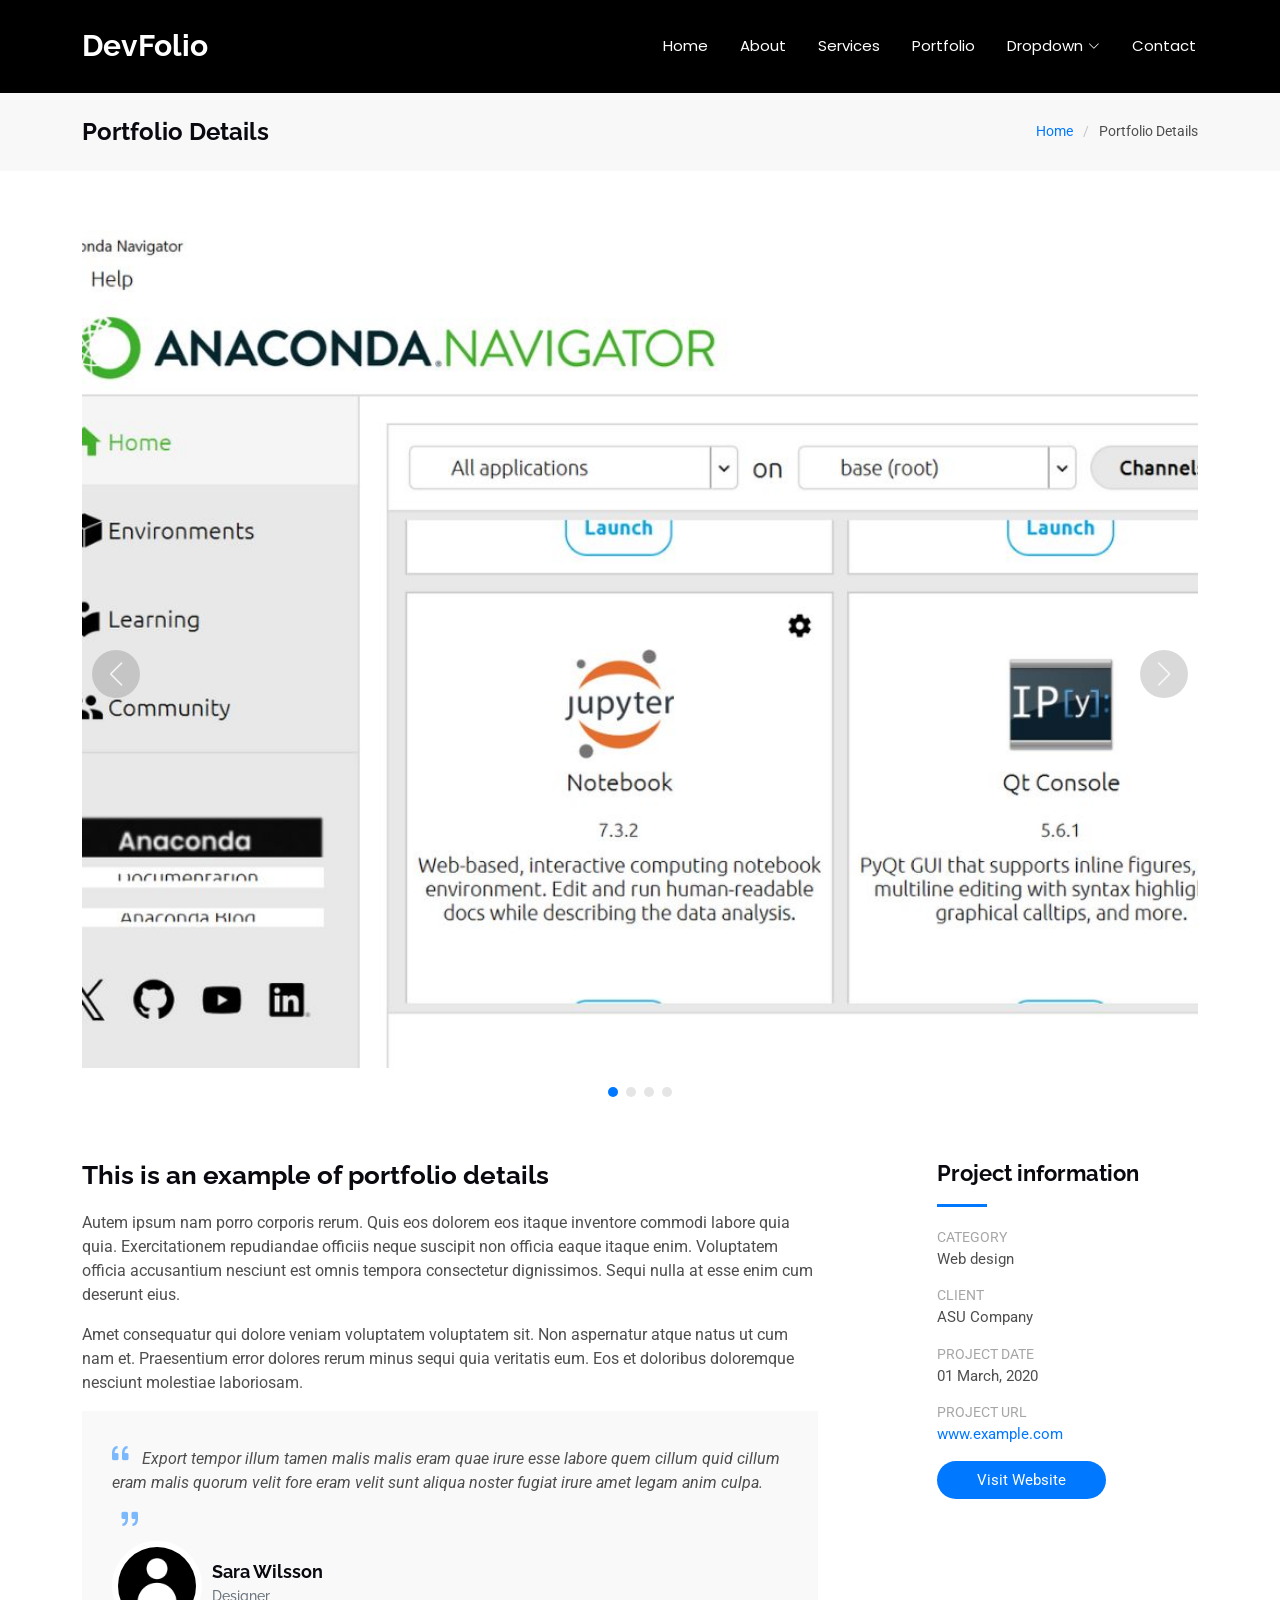
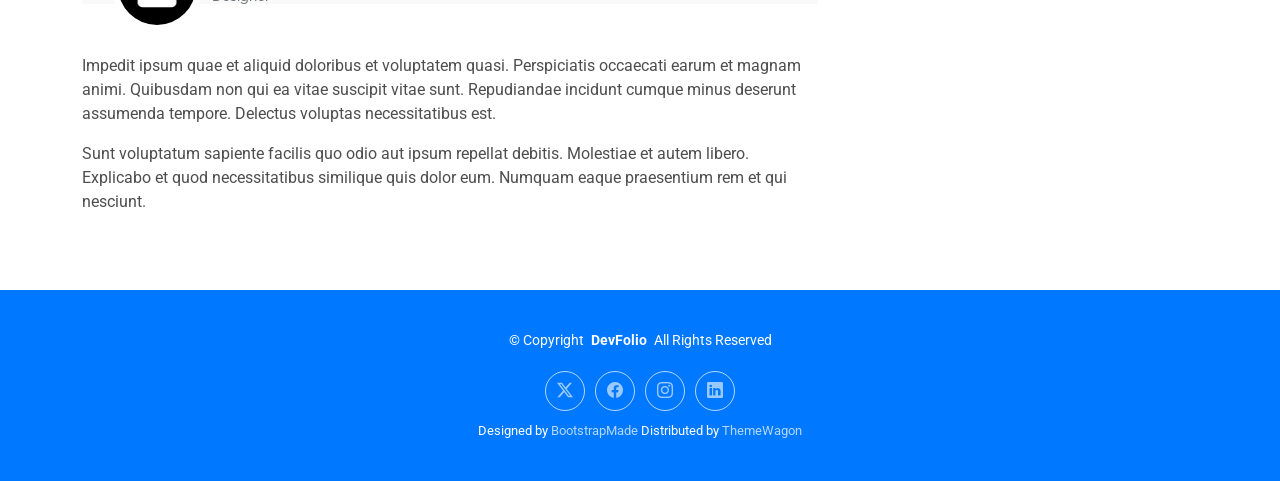
<file: portfolio-details.html>
<!DOCTYPE html>
<html lang="en">

<head>
  <meta charset="utf-8">
  <meta content="width=device-width, initial-scale=1.0" name="viewport">
  <title>Portfolio Details - DevFolio Bootstrap Template</title>
  <meta name="description" content="">
  <meta name="keywords" content="">

  <!-- Favicons -->
  <link href="assets/img/favicon.png" rel="icon">
  <link href="assets/img/apple-touch-icon.png" rel="apple-touch-icon">

  <!-- Fonts -->
  <link href="https://fonts.googleapis.com" rel="preconnect">
  <link href="https://fonts.gstatic.com" rel="preconnect" crossorigin>
  <link href="https://fonts.googleapis.com/css2?family=Roboto:ital,wght@0,100;0,300;0,400;0,500;0,700;0,900;1,100;1,300;1,400;1,500;1,700;1,900&family=Poppins:ital,wght@0,100;0,200;0,300;0,400;0,500;0,600;0,700;0,800;0,900;1,100;1,200;1,300;1,400;1,500;1,600;1,700;1,800;1,900&family=Raleway:ital,wght@0,100;0,200;0,300;0,400;0,500;0,600;0,700;0,800;0,900;1,100;1,200;1,300;1,400;1,500;1,600;1,700;1,800;1,900&display=swap" rel="stylesheet">

  <!-- Vendor CSS Files -->
  <link href="assets/vendor/bootstrap/css/bootstrap.min.css" rel="stylesheet">
  <link href="assets/vendor/bootstrap-icons/bootstrap-icons.css" rel="stylesheet">
  <link href="assets/vendor/aos/aos.css" rel="stylesheet">
  <link href="assets/vendor/glightbox/css/glightbox.min.css" rel="stylesheet">
  <link href="assets/vendor/swiper/swiper-bundle.min.css" rel="stylesheet">

  <!-- Main CSS File -->
  <link href="assets/css/main.css" rel="stylesheet">

  <!-- =======================================================
  * Template Name: DevFolio
  * Template URL: https://bootstrapmade.com/devfolio-bootstrap-portfolio-html-template/
  * Updated: Aug 07 2024 with Bootstrap v5.3.3
  * Author: BootstrapMade.com
  * License: https://bootstrapmade.com/license/
  ======================================================== -->
</head>

<body class="portfolio-details-page">

  <header id="header" class="header d-flex align-items-center sticky-top">
    <div class="container-fluid container-xl position-relative d-flex align-items-center justify-content-between">

      <a href="index.html" class="logo d-flex align-items-center">
        <!-- Uncomment the line below if you also wish to use an image logo -->
        <!-- <img src="assets/img/logo.png" alt=""> -->
        <h1 class="sitename">DevFolio</h1>
      </a>

      <nav id="navmenu" class="navmenu">
        <ul>
          <li><a href="#hero">Home<br></a></li>
          <li><a href="#about">About</a></li>
          <li><a href="#services">Services</a></li>
          <li><a href="#portfolio">Portfolio</a></li>
          <li class="dropdown"><a href="#"><span>Dropdown</span> <i class="bi bi-chevron-down toggle-dropdown"></i></a>
            <ul>
              <li><a href="#">Dropdown 1</a></li>
              <li class="dropdown"><a href="#"><span>Deep Dropdown</span> <i class="bi bi-chevron-down toggle-dropdown"></i></a>
                <ul>
                  <li><a href="#">Deep Dropdown 1</a></li>
                  <li><a href="#">Deep Dropdown 2</a></li>
                  <li><a href="#">Deep Dropdown 3</a></li>
                  <li><a href="#">Deep Dropdown 4</a></li>
                  <li><a href="#">Deep Dropdown 5</a></li>
                </ul>
              </li>
              <li><a href="#">Dropdown 2</a></li>
              <li><a href="#">Dropdown 3</a></li>
              <li><a href="#">Dropdown 4</a></li>
            </ul>
          </li>
          <li><a href="#contact">Contact</a></li>
        </ul>
        <i class="mobile-nav-toggle d-xl-none bi bi-list"></i>
      </nav>

    </div>
  </header>

  <main class="main">

    <!-- Page Title -->
    <div class="page-title" data-aos="fade">
      <div class="container d-lg-flex justify-content-between align-items-center">
        <h1 class="mb-2 mb-lg-0">Portfolio Details</h1>
        <nav class="breadcrumbs">
          <ol>
            <li><a href="index.html">Home</a></li>
            <li class="current">Portfolio Details</li>
          </ol>
        </nav>
      </div>
    </div><!-- End Page Title -->

    <!-- Portfolio Details Section -->
    <section id="portfolio-details" class="portfolio-details section">

      <div class="container" data-aos="fade-up">

        <div class="portfolio-details-slider swiper init-swiper">
          <script type="application/json" class="swiper-config">
            {
              "loop": true,
              "speed": 600,
              "autoplay": {
                "delay": 5000
              },
              "slidesPerView": "auto",
              "navigation": {
                "nextEl": ".swiper-button-next",
                "prevEl": ".swiper-button-prev"
              },
              "pagination": {
                "el": ".swiper-pagination",
                "type": "bullets",
                "clickable": true
              }
            }
          </script>
          <div class="swiper-wrapper align-items-center">

            <div class="swiper-slide">
              <img src="assets/img/portfolio/app-1.jpg" alt="">
            </div>

            <div class="swiper-slide">
              <img src="assets/img/portfolio/product-1.jpg" alt="">
            </div>

            <div class="swiper-slide">
              <img src="assets/img/portfolio/branding-1.jpg" alt="">
            </div>

            <div class="swiper-slide">
              <img src="assets/img/portfolio/books-1.jpg" alt="">
            </div>

          </div>
          <div class="swiper-button-prev"></div>
          <div class="swiper-button-next"></div>
          <div class="swiper-pagination"></div>
        </div>

        <div class="row justify-content-between gy-4 mt-4">

          <div class="col-lg-8" data-aos="fade-up">
            <div class="portfolio-description">
              <h2>This is an example of portfolio details</h2>
              <p>
                Autem ipsum nam porro corporis rerum. Quis eos dolorem eos itaque inventore commodi labore quia quia. Exercitationem repudiandae officiis neque suscipit non officia eaque itaque enim. Voluptatem officia accusantium nesciunt est omnis tempora consectetur dignissimos. Sequi nulla at esse enim cum deserunt eius.
              </p>
              <p>
                Amet consequatur qui dolore veniam voluptatem voluptatem sit. Non aspernatur atque natus ut cum nam et. Praesentium error dolores rerum minus sequi quia veritatis eum. Eos et doloribus doloremque nesciunt molestiae laboriosam.
              </p>

              <div class="testimonial-item">
                <p>
                  <i class="bi bi-quote quote-icon-left"></i>
                  <span>Export tempor illum tamen malis malis eram quae irure esse labore quem cillum quid cillum eram malis quorum velit fore eram velit sunt aliqua noster fugiat irure amet legam anim culpa.</span>
                  <i class="bi bi-quote quote-icon-right"></i>
                </p>
                <div>
                  <img src="assets/img/testimonials/testimonials-2.jpg" class="testimonial-img" alt="">
                  <h3>Sara Wilsson</h3>
                  <h4>Designer</h4>
                </div>
              </div>

              <p>
                Impedit ipsum quae et aliquid doloribus et voluptatem quasi. Perspiciatis occaecati earum et magnam animi. Quibusdam non qui ea vitae suscipit vitae sunt. Repudiandae incidunt cumque minus deserunt assumenda tempore. Delectus voluptas necessitatibus est.
              </p>

              <p>
                Sunt voluptatum sapiente facilis quo odio aut ipsum repellat debitis. Molestiae et autem libero. Explicabo et quod necessitatibus similique quis dolor eum. Numquam eaque praesentium rem et qui nesciunt.
              </p>

            </div>
          </div>

          <div class="col-lg-3" data-aos="fade-up" data-aos-delay="100">
            <div class="portfolio-info">
              <h3>Project information</h3>
              <ul>
                <li><strong>Category</strong> Web design</li>
                <li><strong>Client</strong> ASU Company</li>
                <li><strong>Project date</strong> 01 March, 2020</li>
                <li><strong>Project URL</strong> <a href="#">www.example.com</a></li>
                <li><a href="#" class="btn-visit align-self-start">Visit Website</a></li>
              </ul>
            </div>
          </div>

        </div>

      </div>

    </section><!-- /Portfolio Details Section -->

  </main>

  <footer id="footer" class="footer accent-background">

    <div class="container">
      <div class="copyright text-center ">
        <p>© <span>Copyright</span> <strong class="px-1 sitename">DevFolio</strong> <span>All Rights Reserved</span></p>
      </div>
      <div class="social-links d-flex justify-content-center">
        <a href=""><i class="bi bi-twitter-x"></i></a>
        <a href=""><i class="bi bi-facebook"></i></a>
        <a href=""><i class="bi bi-instagram"></i></a>
        <a href=""><i class="bi bi-linkedin"></i></a>
      </div>
      <div class="credits">
        <!-- All the links in the footer should remain intact. -->
        <!-- You can delete the links only if you've purchased the pro version. -->
        <!-- Licensing information: https://bootstrapmade.com/license/ -->
        <!-- Purchase the pro version with working PHP/AJAX contact form: [buy-url] -->
        Designed by <a href="https://bootstrapmade.com/">BootstrapMade</a> Distributed by <a href="https://themewagon.com" target="_blank">ThemeWagon</a>
      </div>
    </div>

  </footer>

  <!-- Scroll Top -->
  <a href="#" id="scroll-top" class="scroll-top d-flex align-items-center justify-content-center"><i class="bi bi-arrow-up-short"></i></a>

  <!-- Preloader -->
  <div id="preloader"></div>

  <!-- Vendor JS Files -->
  <script src="assets/vendor/bootstrap/js/bootstrap.bundle.min.js"></script>
  <script src="assets/vendor/php-email-form/validate.js"></script>
  <script src="assets/vendor/aos/aos.js"></script>
  <script src="assets/vendor/typed.js/typed.umd.js"></script>
  <script src="assets/vendor/waypoints/noframework.waypoints.js"></script>
  <script src="assets/vendor/purecounter/purecounter_vanilla.js"></script>
  <script src="assets/vendor/glightbox/js/glightbox.min.js"></script>
  <script src="assets/vendor/imagesloaded/imagesloaded.pkgd.min.js"></script>
  <script src="assets/vendor/isotope-layout/isotope.pkgd.min.js"></script>
  <script src="assets/vendor/swiper/swiper-bundle.min.js"></script>

  <!-- Main JS File -->
  <script src="assets/js/main.js"></script>

</body>

</html>
</file>
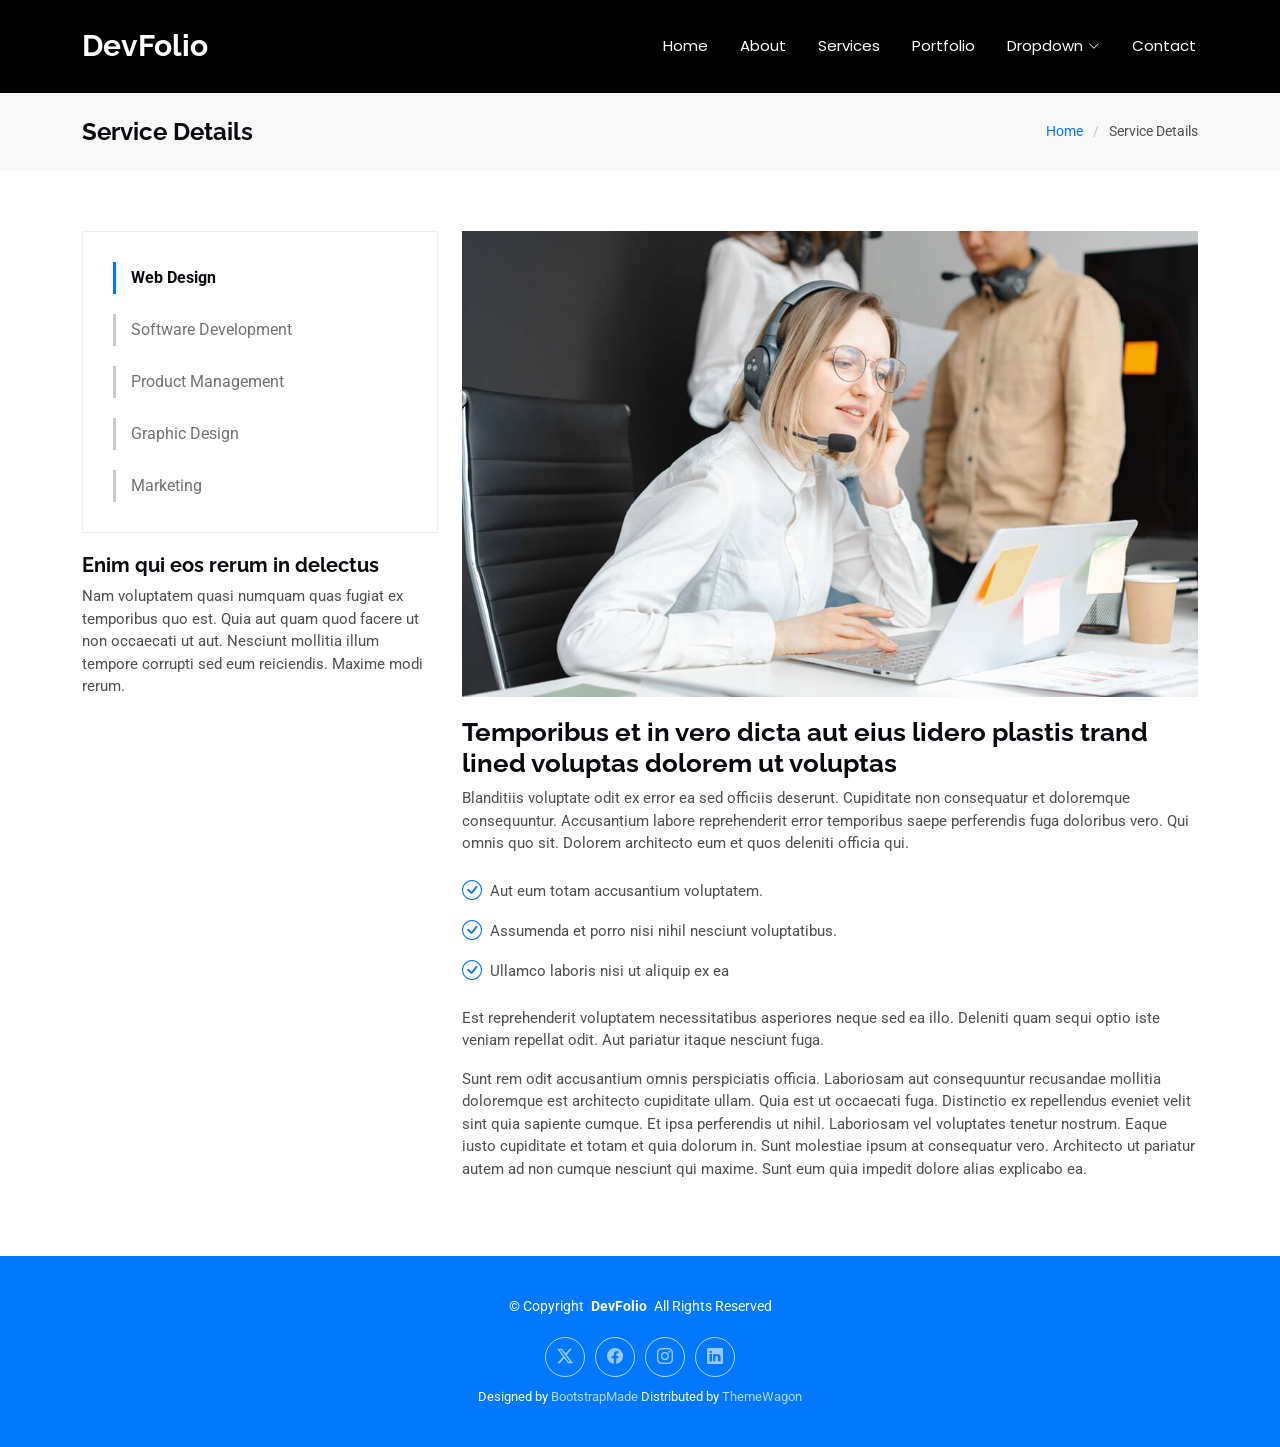
<file: service-details.html>
<!DOCTYPE html>
<html lang="en">

<head>
  <meta charset="utf-8">
  <meta content="width=device-width, initial-scale=1.0" name="viewport">
  <title>Service Details - DevFolio Bootstrap Template</title>
  <meta name="description" content="">
  <meta name="keywords" content="">

  <!-- Favicons -->
  <link href="assets/img/favicon.png" rel="icon">
  <link href="assets/img/apple-touch-icon.png" rel="apple-touch-icon">

  <!-- Fonts -->
  <link href="https://fonts.googleapis.com" rel="preconnect">
  <link href="https://fonts.gstatic.com" rel="preconnect" crossorigin>
  <link href="https://fonts.googleapis.com/css2?family=Roboto:ital,wght@0,100;0,300;0,400;0,500;0,700;0,900;1,100;1,300;1,400;1,500;1,700;1,900&family=Poppins:ital,wght@0,100;0,200;0,300;0,400;0,500;0,600;0,700;0,800;0,900;1,100;1,200;1,300;1,400;1,500;1,600;1,700;1,800;1,900&family=Raleway:ital,wght@0,100;0,200;0,300;0,400;0,500;0,600;0,700;0,800;0,900;1,100;1,200;1,300;1,400;1,500;1,600;1,700;1,800;1,900&display=swap" rel="stylesheet">

  <!-- Vendor CSS Files -->
  <link href="assets/vendor/bootstrap/css/bootstrap.min.css" rel="stylesheet">
  <link href="assets/vendor/bootstrap-icons/bootstrap-icons.css" rel="stylesheet">
  <link href="assets/vendor/aos/aos.css" rel="stylesheet">
  <link href="assets/vendor/glightbox/css/glightbox.min.css" rel="stylesheet">
  <link href="assets/vendor/swiper/swiper-bundle.min.css" rel="stylesheet">

  <!-- Main CSS File -->
  <link href="assets/css/main.css" rel="stylesheet">

  <!-- =======================================================
  * Template Name: DevFolio
  * Template URL: https://bootstrapmade.com/devfolio-bootstrap-portfolio-html-template/
  * Updated: Aug 07 2024 with Bootstrap v5.3.3
  * Author: BootstrapMade.com
  * License: https://bootstrapmade.com/license/
  ======================================================== -->
</head>

<body class="service-details-page">

  <header id="header" class="header d-flex align-items-center sticky-top">
    <div class="container-fluid container-xl position-relative d-flex align-items-center justify-content-between">

      <a href="index.html" class="logo d-flex align-items-center">
        <!-- Uncomment the line below if you also wish to use an image logo -->
        <!-- <img src="assets/img/logo.png" alt=""> -->
        <h1 class="sitename">DevFolio</h1>
      </a>

      <nav id="navmenu" class="navmenu">
        <ul>
          <li><a href="#hero">Home<br></a></li>
          <li><a href="#about">About</a></li>
          <li><a href="#services">Services</a></li>
          <li><a href="#portfolio">Portfolio</a></li>
          <li class="dropdown"><a href="#"><span>Dropdown</span> <i class="bi bi-chevron-down toggle-dropdown"></i></a>
            <ul>
              <li><a href="#">Dropdown 1</a></li>
              <li class="dropdown"><a href="#"><span>Deep Dropdown</span> <i class="bi bi-chevron-down toggle-dropdown"></i></a>
                <ul>
                  <li><a href="#">Deep Dropdown 1</a></li>
                  <li><a href="#">Deep Dropdown 2</a></li>
                  <li><a href="#">Deep Dropdown 3</a></li>
                  <li><a href="#">Deep Dropdown 4</a></li>
                  <li><a href="#">Deep Dropdown 5</a></li>
                </ul>
              </li>
              <li><a href="#">Dropdown 2</a></li>
              <li><a href="#">Dropdown 3</a></li>
              <li><a href="#">Dropdown 4</a></li>
            </ul>
          </li>
          <li><a href="#contact">Contact</a></li>
        </ul>
        <i class="mobile-nav-toggle d-xl-none bi bi-list"></i>
      </nav>

    </div>
  </header>

  <main class="main">

    <!-- Page Title -->
    <div class="page-title" data-aos="fade">
      <div class="container d-lg-flex justify-content-between align-items-center">
        <h1 class="mb-2 mb-lg-0">Service Details</h1>
        <nav class="breadcrumbs">
          <ol>
            <li><a href="index.html">Home</a></li>
            <li class="current">Service Details</li>
          </ol>
        </nav>
      </div>
    </div><!-- End Page Title -->

    <!-- Service Details Section -->
    <section id="service-details" class="service-details section">

      <div class="container">

        <div class="row gy-4">

          <div class="col-lg-4" data-aos="fade-up" data-aos-delay="100">
            <div class="services-list">
              <a href="#" class="active">Web Design</a>
              <a href="#">Software Development</a>
              <a href="#">Product Management</a>
              <a href="#">Graphic Design</a>
              <a href="#">Marketing</a>
            </div>

            <h4>Enim qui eos rerum in delectus</h4>
            <p>Nam voluptatem quasi numquam quas fugiat ex temporibus quo est. Quia aut quam quod facere ut non occaecati ut aut. Nesciunt mollitia illum tempore corrupti sed eum reiciendis. Maxime modi rerum.</p>
          </div>

          <div class="col-lg-8" data-aos="fade-up" data-aos-delay="200">
            <img src="assets/img/services.jpg" alt="" class="img-fluid services-img">
            <h3>Temporibus et in vero dicta aut eius lidero plastis trand lined voluptas dolorem ut voluptas</h3>
            <p>
              Blanditiis voluptate odit ex error ea sed officiis deserunt. Cupiditate non consequatur et doloremque consequuntur. Accusantium labore reprehenderit error temporibus saepe perferendis fuga doloribus vero. Qui omnis quo sit. Dolorem architecto eum et quos deleniti officia qui.
            </p>
            <ul>
              <li><i class="bi bi-check-circle"></i> <span>Aut eum totam accusantium voluptatem.</span></li>
              <li><i class="bi bi-check-circle"></i> <span>Assumenda et porro nisi nihil nesciunt voluptatibus.</span></li>
              <li><i class="bi bi-check-circle"></i> <span>Ullamco laboris nisi ut aliquip ex ea</span></li>
            </ul>
            <p>
              Est reprehenderit voluptatem necessitatibus asperiores neque sed ea illo. Deleniti quam sequi optio iste veniam repellat odit. Aut pariatur itaque nesciunt fuga.
            </p>
            <p>
              Sunt rem odit accusantium omnis perspiciatis officia. Laboriosam aut consequuntur recusandae mollitia doloremque est architecto cupiditate ullam. Quia est ut occaecati fuga. Distinctio ex repellendus eveniet velit sint quia sapiente cumque. Et ipsa perferendis ut nihil. Laboriosam vel voluptates tenetur nostrum. Eaque iusto cupiditate et totam et quia dolorum in. Sunt molestiae ipsum at consequatur vero. Architecto ut pariatur autem ad non cumque nesciunt qui maxime. Sunt eum quia impedit dolore alias explicabo ea.
            </p>
          </div>

        </div>

      </div>

    </section><!-- /Service Details Section -->

  </main>

  <footer id="footer" class="footer accent-background">

    <div class="container">
      <div class="copyright text-center ">
        <p>© <span>Copyright</span> <strong class="px-1 sitename">DevFolio</strong> <span>All Rights Reserved</span></p>
      </div>
      <div class="social-links d-flex justify-content-center">
        <a href=""><i class="bi bi-twitter-x"></i></a>
        <a href=""><i class="bi bi-facebook"></i></a>
        <a href=""><i class="bi bi-instagram"></i></a>
        <a href=""><i class="bi bi-linkedin"></i></a>
      </div>
      <div class="credits">
        <!-- All the links in the footer should remain intact. -->
        <!-- You can delete the links only if you've purchased the pro version. -->
        <!-- Licensing information: https://bootstrapmade.com/license/ -->
        <!-- Purchase the pro version with working PHP/AJAX contact form: [buy-url] -->
        Designed by <a href="https://bootstrapmade.com/">BootstrapMade</a> Distributed by <a href="https://themewagon.com" target="_blank">ThemeWagon</a>
      </div>
    </div>

  </footer>

  <!-- Scroll Top -->
  <a href="#" id="scroll-top" class="scroll-top d-flex align-items-center justify-content-center"><i class="bi bi-arrow-up-short"></i></a>

  <!-- Preloader -->
  <div id="preloader"></div>

  <!-- Vendor JS Files -->
  <script src="assets/vendor/bootstrap/js/bootstrap.bundle.min.js"></script>
  <script src="assets/vendor/php-email-form/validate.js"></script>
  <script src="assets/vendor/aos/aos.js"></script>
  <script src="assets/vendor/typed.js/typed.umd.js"></script>
  <script src="assets/vendor/waypoints/noframework.waypoints.js"></script>
  <script src="assets/vendor/purecounter/purecounter_vanilla.js"></script>
  <script src="assets/vendor/glightbox/js/glightbox.min.js"></script>
  <script src="assets/vendor/imagesloaded/imagesloaded.pkgd.min.js"></script>
  <script src="assets/vendor/isotope-layout/isotope.pkgd.min.js"></script>
  <script src="assets/vendor/swiper/swiper-bundle.min.js"></script>

  <!-- Main JS File -->
  <script src="assets/js/main.js"></script>

</body>

</html>
</file>
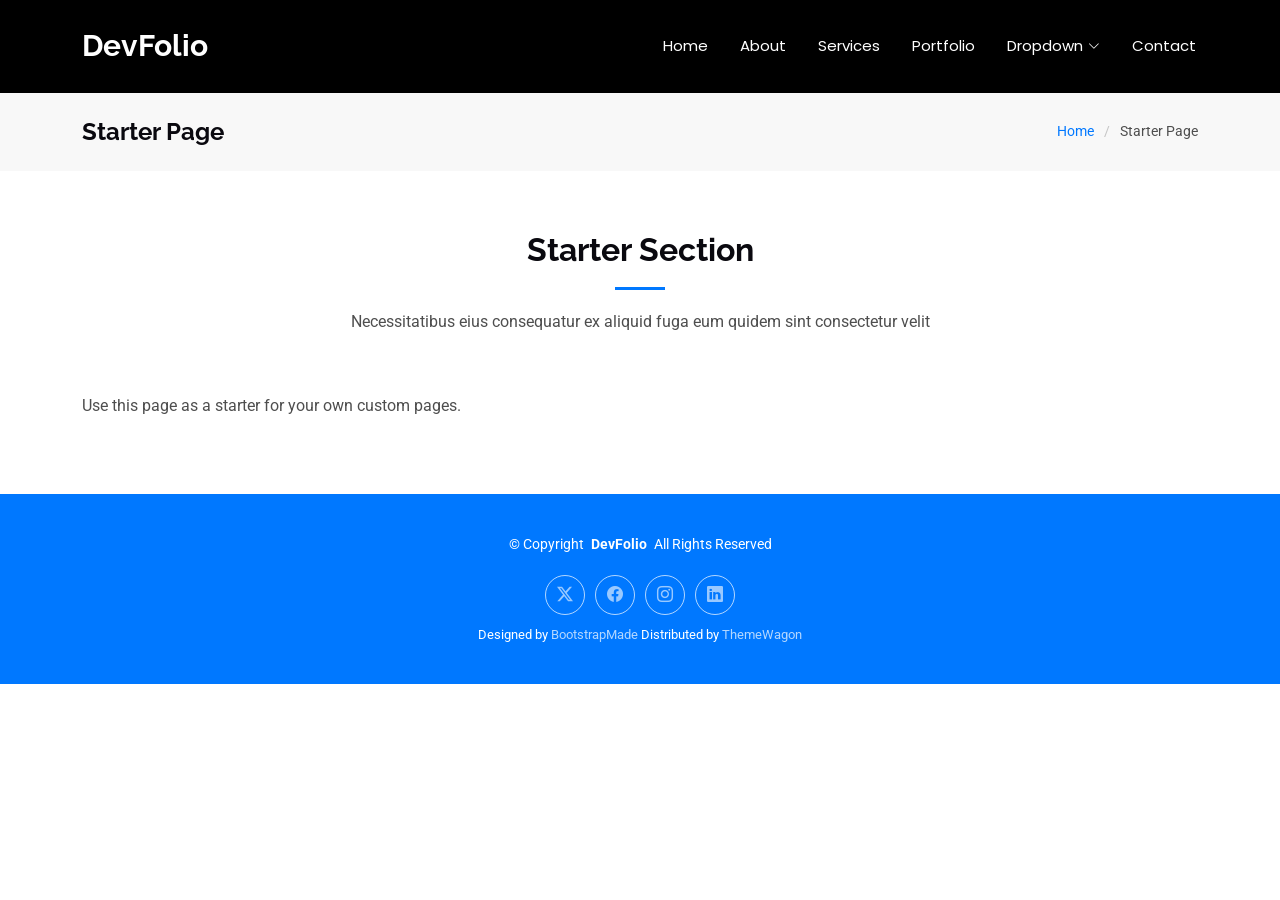
<file: starter-page.html>
<!DOCTYPE html>
<html lang="en">

<head>
  <meta charset="utf-8">
  <meta content="width=device-width, initial-scale=1.0" name="viewport">
  <title>Starter Page - DevFolio Bootstrap Template</title>
  <meta name="description" content="">
  <meta name="keywords" content="">

  <!-- Favicons -->
  <link href="assets/img/favicon.png" rel="icon">
  <link href="assets/img/apple-touch-icon.png" rel="apple-touch-icon">

  <!-- Fonts -->
  <link href="https://fonts.googleapis.com" rel="preconnect">
  <link href="https://fonts.gstatic.com" rel="preconnect" crossorigin>
  <link href="https://fonts.googleapis.com/css2?family=Roboto:ital,wght@0,100;0,300;0,400;0,500;0,700;0,900;1,100;1,300;1,400;1,500;1,700;1,900&family=Poppins:ital,wght@0,100;0,200;0,300;0,400;0,500;0,600;0,700;0,800;0,900;1,100;1,200;1,300;1,400;1,500;1,600;1,700;1,800;1,900&family=Raleway:ital,wght@0,100;0,200;0,300;0,400;0,500;0,600;0,700;0,800;0,900;1,100;1,200;1,300;1,400;1,500;1,600;1,700;1,800;1,900&display=swap" rel="stylesheet">

  <!-- Vendor CSS Files -->
  <link href="assets/vendor/bootstrap/css/bootstrap.min.css" rel="stylesheet">
  <link href="assets/vendor/bootstrap-icons/bootstrap-icons.css" rel="stylesheet">
  <link href="assets/vendor/aos/aos.css" rel="stylesheet">
  <link href="assets/vendor/glightbox/css/glightbox.min.css" rel="stylesheet">
  <link href="assets/vendor/swiper/swiper-bundle.min.css" rel="stylesheet">

  <!-- Main CSS File -->
  <link href="assets/css/main.css" rel="stylesheet">

  <!-- =======================================================
  * Template Name: DevFolio
  * Template URL: https://bootstrapmade.com/devfolio-bootstrap-portfolio-html-template/
  * Updated: Aug 07 2024 with Bootstrap v5.3.3
  * Author: BootstrapMade.com
  * License: https://bootstrapmade.com/license/
  ======================================================== -->
</head>

<body class="starter-page-page">

  <header id="header" class="header d-flex align-items-center sticky-top">
    <div class="container-fluid container-xl position-relative d-flex align-items-center justify-content-between">

      <a href="index.html" class="logo d-flex align-items-center">
        <!-- Uncomment the line below if you also wish to use an image logo -->
        <!-- <img src="assets/img/logo.png" alt=""> -->
        <h1 class="sitename">DevFolio</h1>
      </a>

      <nav id="navmenu" class="navmenu">
        <ul>
          <li><a href="#hero">Home<br></a></li>
          <li><a href="#about">About</a></li>
          <li><a href="#services">Services</a></li>
          <li><a href="#portfolio">Portfolio</a></li>
          <li class="dropdown"><a href="#"><span>Dropdown</span> <i class="bi bi-chevron-down toggle-dropdown"></i></a>
            <ul>
              <li><a href="#">Dropdown 1</a></li>
              <li class="dropdown"><a href="#"><span>Deep Dropdown</span> <i class="bi bi-chevron-down toggle-dropdown"></i></a>
                <ul>
                  <li><a href="#">Deep Dropdown 1</a></li>
                  <li><a href="#">Deep Dropdown 2</a></li>
                  <li><a href="#">Deep Dropdown 3</a></li>
                  <li><a href="#">Deep Dropdown 4</a></li>
                  <li><a href="#">Deep Dropdown 5</a></li>
                </ul>
              </li>
              <li><a href="#">Dropdown 2</a></li>
              <li><a href="#">Dropdown 3</a></li>
              <li><a href="#">Dropdown 4</a></li>
            </ul>
          </li>
          <li><a href="#contact">Contact</a></li>
        </ul>
        <i class="mobile-nav-toggle d-xl-none bi bi-list"></i>
      </nav>

    </div>
  </header>

  <main class="main">

    <!-- Page Title -->
    <div class="page-title" data-aos="fade">
      <div class="container d-lg-flex justify-content-between align-items-center">
        <h1 class="mb-2 mb-lg-0">Starter Page</h1>
        <nav class="breadcrumbs">
          <ol>
            <li><a href="index.html">Home</a></li>
            <li class="current">Starter Page</li>
          </ol>
        </nav>
      </div>
    </div><!-- End Page Title -->

    <!-- Starter Section Section -->
    <section id="starter-section" class="starter-section section">

      <!-- Section Title -->
      <div class="container section-title" data-aos="fade-up">
        <h2>Starter Section</h2>
        <p>Necessitatibus eius consequatur ex aliquid fuga eum quidem sint consectetur velit</p>
      </div><!-- End Section Title -->

      <div class="container" data-aos="fade-up">
        <p>Use this page as a starter for your own custom pages.</p>
      </div>

    </section><!-- /Starter Section Section -->

  </main>

  <footer id="footer" class="footer accent-background">

    <div class="container">
      <div class="copyright text-center ">
        <p>© <span>Copyright</span> <strong class="px-1 sitename">DevFolio</strong> <span>All Rights Reserved</span></p>
      </div>
      <div class="social-links d-flex justify-content-center">
        <a href=""><i class="bi bi-twitter-x"></i></a>
        <a href=""><i class="bi bi-facebook"></i></a>
        <a href=""><i class="bi bi-instagram"></i></a>
        <a href=""><i class="bi bi-linkedin"></i></a>
      </div>
      <div class="credits">
        <!-- All the links in the footer should remain intact. -->
        <!-- You can delete the links only if you've purchased the pro version. -->
        <!-- Licensing information: https://bootstrapmade.com/license/ -->
        <!-- Purchase the pro version with working PHP/AJAX contact form: [buy-url] -->
        Designed by <a href="https://bootstrapmade.com/">BootstrapMade</a> Distributed by <a href="https://themewagon.com" target="_blank">ThemeWagon</a>
      </div>
    </div>

  </footer>

  <!-- Scroll Top -->
  <a href="#" id="scroll-top" class="scroll-top d-flex align-items-center justify-content-center"><i class="bi bi-arrow-up-short"></i></a>

  <!-- Preloader -->
  <div id="preloader"></div>

  <!-- Vendor JS Files -->
  <script src="assets/vendor/bootstrap/js/bootstrap.bundle.min.js"></script>
  <script src="assets/vendor/php-email-form/validate.js"></script>
  <script src="assets/vendor/aos/aos.js"></script>
  <script src="assets/vendor/typed.js/typed.umd.js"></script>
  <script src="assets/vendor/waypoints/noframework.waypoints.js"></script>
  <script src="assets/vendor/purecounter/purecounter_vanilla.js"></script>
  <script src="assets/vendor/glightbox/js/glightbox.min.js"></script>
  <script src="assets/vendor/imagesloaded/imagesloaded.pkgd.min.js"></script>
  <script src="assets/vendor/isotope-layout/isotope.pkgd.min.js"></script>
  <script src="assets/vendor/swiper/swiper-bundle.min.js"></script>

  <!-- Main JS File -->
  <script src="assets/js/main.js"></script>

</body>

</html>
</file>
<file: assets/css/main.css>
/**
* Template Name: DevFolio
* Template URL: https://bootstrapmade.com/devfolio-bootstrap-portfolio-html-template/
* Updated: Aug 07 2024 with Bootstrap v5.3.3
* Author: BootstrapMade.com
* License: https://bootstrapmade.com/license/
*/

/*--------------------------------------------------------------
# Font & Color Variables
# Help: https://bootstrapmade.com/color-system/
--------------------------------------------------------------*/
/* Fonts */
:root {
  --default-font: "Roboto",  system-ui, -apple-system, "Segoe UI", Roboto, "Helvetica Neue", Arial, "Noto Sans", "Liberation Sans", sans-serif, "Apple Color Emoji", "Segoe UI Emoji", "Segoe UI Symbol", "Noto Color Emoji";
  --heading-font: "Raleway",  sans-serif;
  --nav-font: "Poppins",  sans-serif;
}

/* Global Colors - The following color variables are used throughout the website. Updating them here will change the color scheme of the entire website */
:root { 
  --background-color: #ffffff; /* Background color for the entire website, including individual sections */
  --default-color: #4e4e4e; /* Default color used for the majority of the text content across the entire website */
  --heading-color: #0a090f; /* Color for headings, subheadings and title throughout the website */
  --accent-color: #0078ff; /* Accent color that represents your brand on the website. It's used for buttons, links, and other elements that need to stand out */
  --surface-color: #ffffff; /* The surface color is used as a background of boxed elements within sections, such as cards, icon boxes, or other elements that require a visual separation from the global background. */
  --contrast-color: #ffffff; /* Contrast color for text, ensuring readability against backgrounds of accent, heading, or default colors. */
}

/* Nav Menu Colors - The following color variables are used specifically for the navigation menu. They are separate from the global colors to allow for more customization options */
:root {
  --nav-color: #ffffff;  /* The default color of the main navmenu links */
  --nav-hover-color: #ffffff; /* Applied to main navmenu links when they are hovered over or active */
  --nav-mobile-background-color: #ffffff; /* Used as the background color for mobile navigation menu */
  --nav-dropdown-background-color: #ffffff; /* Used as the background color for dropdown items that appear when hovering over primary navigation items */
  --nav-dropdown-color: #212529; /* Used for navigation links of the dropdown items in the navigation menu. */
  --nav-dropdown-hover-color: #0078ff; /* Similar to --nav-hover-color, this color is applied to dropdown navigation links when they are hovered over. */
}

/* Color Presets - These classes override global colors when applied to any section or element, providing reuse of the sam color scheme. */

.light-background {
  --background-color: #f9f9f9;
  --surface-color: #ffffff;
}

.dark-background {
  --background-color: #060606;
  --default-color: #ffffff;
  --heading-color: #ffffff;
  --surface-color: #252525;
  --contrast-color: #ffffff;
}

.accent-background {
  --background-color: #0078ff;
  --default-color: #ffffff;
  --heading-color: #ffffff;
  --accent-color: #ffffff;
  --surface-color: #3393ff;
  --contrast-color: #ffffff;
}

/* Smooth scroll */
:root {
  scroll-behavior: smooth;
}

/*--------------------------------------------------------------
# General Styling & Shared Classes
--------------------------------------------------------------*/
body {
  color: var(--default-color);
  background-color: var(--background-color);
  font-family: var(--default-font);
}

a {
  color: var(--accent-color);
  text-decoration: none;
  transition: 0.3s;
}

a:hover {
  color: color-mix(in srgb, var(--accent-color), transparent 25%);
  text-decoration: none;
}

h1,
h2,
h3,
h4,
h5,
h6 {
  color: var(--heading-color);
  font-family: var(--heading-font);
}

/* PHP Email Form Messages
------------------------------*/
.php-email-form .error-message {
  display: none;
  background: #df1529;
  color: #ffffff;
  text-align: left;
  padding: 15px;
  margin-bottom: 24px;
  font-weight: 600;
}

.php-email-form .sent-message {
  display: none;
  color: #ffffff;
  background: #059652;
  text-align: center;
  padding: 15px;
  margin-bottom: 24px;
  font-weight: 600;
}

.php-email-form .loading {
  display: none;
  background: var(--surface-color);
  text-align: center;
  padding: 15px;
  margin-bottom: 24px;
}

.php-email-form .loading:before {
  content: "";
  display: inline-block;
  border-radius: 50%;
  width: 24px;
  height: 24px;
  margin: 0 10px -6px 0;
  border: 3px solid var(--accent-color);
  border-top-color: var(--surface-color);
  animation: php-email-form-loading 1s linear infinite;
}

@keyframes php-email-form-loading {
  0% {
    transform: rotate(0deg);
  }

  100% {
    transform: rotate(360deg);
  }
}

/*--------------------------------------------------------------
# Global Header
--------------------------------------------------------------*/
.header {
  --background-color: #000000;
  --default-color: #ffffff;
  --heading-color: #ffffff;
  color: var(--default-color);
  background-color: var(--background-color);
  padding: 20px 0;
  transition: all 0.5s;
  z-index: 997;
}

.header .logo {
  line-height: 1;
}

.header .logo img {
  max-height: 32px;
  margin-right: 8px;
}

.header .logo h1 {
  font-size: 30px;
  margin: 0;
  font-weight: 700;
  color: var(--heading-color);
}

.scrolled .header {
  box-shadow: 0px 0 18px rgba(0, 0, 0, 0.1);
}

/*--------------------------------------------------------------
# Navigation Menu
--------------------------------------------------------------*/
/* Desktop Navigation */
@media (min-width: 1200px) {
  .navmenu {
    padding: 0;
  }

  .navmenu ul {
    margin: 0;
    padding: 0;
    display: flex;
    list-style: none;
    align-items: center;
  }

  .navmenu li {
    position: relative;
  }

  .navmenu>ul>li {
    white-space: nowrap;
    padding: 15px 14px;
  }

  .navmenu>ul>li:last-child {
    padding-right: 0;
  }

  .navmenu a,
  .navmenu a:focus {
    color: var(--nav-color);
    font-size: 15px;
    padding: 0 2px;
    font-family: var(--nav-font);
    font-weight: 400;
    display: flex;
    align-items: center;
    justify-content: space-between;
    white-space: nowrap;
    transition: 0.3s;
    position: relative;
  }

  .navmenu a i,
  .navmenu a:focus i {
    font-size: 12px;
    line-height: 0;
    margin-left: 5px;
    transition: 0.3s;
  }

  .navmenu>ul>li>a:before {
    content: "";
    position: absolute;
    width: 100%;
    height: 2px;
    bottom: -6px;
    left: 0;
    background-color: var(--nav-hover-color);
    visibility: hidden;
    width: 0px;
    transition: all 0.3s ease-in-out 0s;
  }

  .navmenu a:hover:before,
  .navmenu li:hover>a:before,
  .navmenu .active:before {
    visibility: visible;
    width: 100%;
  }

  .navmenu li:hover>a,
  .navmenu .active,
  .navmenu .active:focus {
    color: var(--nav-hover-color);
  }

  .navmenu .dropdown ul {
    margin: 0;
    padding: 10px 0;
    background: var(--nav-dropdown-background-color);
    display: block;
    position: absolute;
    visibility: hidden;
    left: 14px;
    top: 130%;
    opacity: 0;
    transition: 0.3s;
    border-radius: 4px;
    z-index: 99;
    box-shadow: 0px 0px 30px rgba(0, 0, 0, 0.1);
  }

  .navmenu .dropdown ul li {
    min-width: 200px;
  }

  .navmenu .dropdown ul a {
    padding: 10px 20px;
    font-size: 15px;
    text-transform: none;
    color: var(--nav-dropdown-color);
  }

  .navmenu .dropdown ul a i {
    font-size: 12px;
  }

  .navmenu .dropdown ul a:hover,
  .navmenu .dropdown ul .active:hover,
  .navmenu .dropdown ul li:hover>a {
    color: var(--nav-dropdown-hover-color);
  }

  .navmenu .dropdown:hover>ul {
    opacity: 1;
    top: 100%;
    visibility: visible;
  }

  .navmenu .dropdown .dropdown ul {
    top: 0;
    left: -90%;
    visibility: hidden;
  }

  .navmenu .dropdown .dropdown:hover>ul {
    opacity: 1;
    top: 0;
    left: -100%;
    visibility: visible;
  }
}

/* Mobile Navigation */
@media (max-width: 1199px) {
  .mobile-nav-toggle {
    color: var(--nav-color);
    font-size: 28px;
    line-height: 0;
    margin-right: 10px;
    cursor: pointer;
    transition: color 0.3s;
  }

  .navmenu {
    padding: 0;
    z-index: 9997;
  }

  .navmenu ul {
    display: none;
    list-style: none;
    position: absolute;
    inset: 60px 20px 20px 20px;
    padding: 10px 0;
    margin: 0;
    border-radius: 6px;
    background-color: var(--nav-mobile-background-color);
    border: 1px solid color-mix(in srgb, var(--default-color), transparent 90%);
    box-shadow: none;
    overflow-y: auto;
    transition: 0.3s;
    z-index: 9998;
  }

  .navmenu a,
  .navmenu a:focus {
    color: var(--nav-dropdown-color);
    padding: 10px 20px;
    font-family: var(--nav-font);
    font-size: 17px;
    font-weight: 500;
    display: flex;
    align-items: center;
    justify-content: space-between;
    white-space: nowrap;
    transition: 0.3s;
  }

  .navmenu a i,
  .navmenu a:focus i {
    font-size: 12px;
    line-height: 0;
    margin-left: 5px;
    width: 30px;
    height: 30px;
    display: flex;
    align-items: center;
    justify-content: center;
    border-radius: 50%;
    transition: 0.3s;
    background-color: color-mix(in srgb, var(--accent-color), transparent 90%);
  }

  .navmenu a i:hover,
  .navmenu a:focus i:hover {
    background-color: var(--accent-color);
    color: var(--contrast-color);
  }

  .navmenu a:hover,
  .navmenu .active,
  .navmenu .active:focus {
    color: var(--nav-dropdown-hover-color);
  }

  .navmenu .active i,
  .navmenu .active:focus i {
    background-color: var(--accent-color);
    color: var(--contrast-color);
    transform: rotate(180deg);
  }

  .navmenu .dropdown ul {
    position: static;
    display: none;
    z-index: 99;
    padding: 10px 0;
    margin: 10px 20px;
    background-color: var(--nav-dropdown-background-color);
    transition: all 0.5s ease-in-out;
  }

  .navmenu .dropdown ul ul {
    background-color: rgba(33, 37, 41, 0.1);
  }

  .navmenu .dropdown>.dropdown-active {
    display: block;
    background-color: rgba(33, 37, 41, 0.03);
  }

  .mobile-nav-active {
    overflow: hidden;
  }

  .mobile-nav-active .mobile-nav-toggle {
    color: #fff;
    position: absolute;
    font-size: 32px;
    top: 15px;
    right: 15px;
    margin-right: 0;
    z-index: 9999;
  }

  .mobile-nav-active .navmenu {
    position: fixed;
    overflow: hidden;
    inset: 0;
    background: rgba(33, 37, 41, 0.8);
    transition: 0.3s;
  }

  .mobile-nav-active .navmenu>ul {
    display: block;
  }
}

/*--------------------------------------------------------------
# Global Footer
--------------------------------------------------------------*/
.footer {
  color: var(--default-color);
  background-color: var(--background-color);
  font-size: 14px;
  padding: 40px 0;
  position: relative;
}

.footer .copyright p {
  margin-bottom: 0;
}

.footer .social-links {
  margin-top: 20px;
}

.footer .social-links a {
  display: flex;
  align-items: center;
  justify-content: center;
  width: 40px;
  height: 40px;
  border-radius: 50%;
  border: 1px solid color-mix(in srgb, var(--default-color), transparent 30%);
  font-size: 16px;
  color: color-mix(in srgb, var(--default-color), transparent 40%);
  margin: 0 5px;
  transition: 0.3s;
}

.footer .social-links a:hover {
  color: var(--default-color);
  border-color: var(--default-color);
}

.footer .credits {
  margin-top: 10px;
  font-size: 13px;
  text-align: center;
}

.footer .credits a {
  color: color-mix(in srgb, var(--default-color), transparent 30%);
}

/*--------------------------------------------------------------
# Preloader
--------------------------------------------------------------*/
#preloader {
  position: fixed;
  inset: 0;
  z-index: 999999;
  overflow: hidden;
  background: var(--background-color);
  transition: all 0.6s ease-out;
}

#preloader:before {
  content: "";
  position: fixed;
  top: calc(50% - 30px);
  left: calc(50% - 30px);
  border: 6px solid #ffffff;
  border-color: var(--accent-color) transparent var(--accent-color) transparent;
  border-radius: 50%;
  width: 60px;
  height: 60px;
  animation: animate-preloader 1.5s linear infinite;
}

@keyframes animate-preloader {
  0% {
    transform: rotate(0deg);
  }

  100% {
    transform: rotate(360deg);
  }
}

/*--------------------------------------------------------------
# Scroll Top Button
--------------------------------------------------------------*/
.scroll-top {
  position: fixed;
  visibility: hidden;
  opacity: 0;
  right: 15px;
  bottom: -15px;
  z-index: 99999;
  background-color: var(--accent-color);
  width: 44px;
  height: 44px;
  border-radius: 50px;
  transition: all 0.4s;
}

.scroll-top i {
  font-size: 24px;
  color: var(--contrast-color);
  line-height: 0;
}

.scroll-top:hover {
  background-color: color-mix(in srgb, var(--accent-color), transparent 20%);
  color: var(--contrast-color);
}

.scroll-top.active {
  visibility: visible;
  opacity: 1;
  bottom: 15px;
}

/*--------------------------------------------------------------
# Disable aos animation delay on mobile devices
--------------------------------------------------------------*/
@media screen and (max-width: 768px) {
  [data-aos-delay] {
    transition-delay: 0 !important;
  }
}

/*--------------------------------------------------------------
# Global Page Titles & Breadcrumbs
--------------------------------------------------------------*/
.page-title {
  --background-color: color-mix(in srgb, var(--default-color), transparent 96%);
  color: var(--default-color);
  background-color: var(--background-color);
  padding: 25px 0;
  position: relative;
}

.page-title h1 {
  font-size: 24px;
  font-weight: 700;
}

.page-title .breadcrumbs ol {
  display: flex;
  flex-wrap: wrap;
  list-style: none;
  padding: 0;
  margin: 0;
  font-size: 14px;
  font-weight: 400;
}

.page-title .breadcrumbs ol li+li {
  padding-left: 10px;
}

.page-title .breadcrumbs ol li+li::before {
  content: "/";
  display: inline-block;
  padding-right: 10px;
  color: color-mix(in srgb, var(--default-color), transparent 70%);
}

/*--------------------------------------------------------------
# Global Sections
--------------------------------------------------------------*/
section,
.section {
  color: var(--default-color);
  background-color: var(--background-color);
  padding: 60px 0;
  scroll-margin-top: 92px;
  overflow: clip;
}

@media (max-width: 1199px) {

  section,
  .section {
    scroll-margin-top: 76px;
  }
}

/*--------------------------------------------------------------
# Global Section Titles
--------------------------------------------------------------*/
.section-title {
  text-align: center;
  padding-bottom: 60px;
  position: relative;
}

.section-title h2 {
  font-size: 32px;
  font-weight: 700;
  margin-bottom: 20px;
  padding-bottom: 20px;
  position: relative;
}

.section-title h2:after {
  content: "";
  position: absolute;
  display: block;
  width: 50px;
  height: 3px;
  background: var(--accent-color);
  left: 0;
  right: 0;
  bottom: 0;
  margin: auto;
}

.section-title p {
  margin-bottom: 0;
}

/*--------------------------------------------------------------
# Hero Section
--------------------------------------------------------------*/
.hero {
  width: 100%;
  min-height: calc(100vh - 92px);
  position: relative;
  padding: 60px 0;
  display: flex;
  align-items: center;
  justify-content: center;
}

.hero img {
  position: absolute;
  inset: 0;
  display: block;
  width: 100%;
  height: 100%;
  object-fit: cover;
   object-fit: cover;
  object-position: 0% center;
  z-index: 1;
  
}

.hero:before {
  content: "";
  background: color-mix(in srgb, var(--background-color), transparent 30%);
  position: absolute;
  inset: 0;
  z-index: 2;
}

.hero .container {
  position: relative;
  z-index: 3;
}

.hero h2 {
  margin: 0;
  font-size: 64px;
  font-weight: 700;
}

.hero p {
  margin: 5px 0 0 0;
  font-size: 36px;
  font-weight: 600;
}

.hero p span {
  letter-spacing: 1px;
}

@media (max-width: 768px) {
  .hero h2 {
    font-size: 32px;
  }

  .hero p {
    font-size: 20px;
  }
}

/*--------------------------------------------------------------
# About Section
--------------------------------------------------------------*/
.about .container {
  background-color: var(--surface-color);
  box-shadow: 0px 2px 15px rgba(0, 0, 0, 0.1);
  padding: 30px;
}

.about .skills-content h5 {
  font-size: 18px;
  font-weight: 700;
  margin: 30px 0 15px 0;
}

.about .progress {
  height: 36px;
  display: block;
  background: none;
  border-radius: 0;
  margin-top: 15px;
}

.about .progress .skill {
  color: var(--default-color);
  padding: 0;
  margin: 0 0 6px 0;
  text-transform: uppercase;
  display: block;
  font-weight: 600;
  font-family: var(--heading-font);
}

.about .progress .skill .val {
  float: right;
  font-style: normal;
}

.about .progress-bar-wrap {
  background: color-mix(in srgb, var(--default-color), transparent 90%);
  height: 10px;
}

.about .progress-bar {
  width: 1px;
  height: 10px;
  transition: 0.9s;
  background-color: var(--accent-color);
}

.about .about-me h4 {
  font-size: 28px;
  position: relative;
  padding-bottom: 10px;
  margin-bottom: 30px;
  font-weight: 700;
}

.about .about-me h4:after {
  content: "";
  position: absolute;
  display: block;
  width: 64px;
  height: 3px;
  background: var(--accent-color);
  left: 0;
  bottom: 0;
  margin: auto;
}

.about .about-me p {
  font-size: 18px;
}

/*--------------------------------------------------------------
# Resume Section
--------------------------------------------------------------*/
.resume .resume-title {
  color: var(--heading-color);
  font-size: 26px;
  font-weight: 700;
  margin-top: 20px;
  margin-bottom: 20px;
}

.resume .resume-item {
  padding: 0 0 20px 20px;
  margin-top: -2px;
  border-left: 2px solid var(--accent-color);
  position: relative;
}

.resume .resume-item h4 {
  line-height: 18px;
  font-size: 18px;
  font-weight: 600;
  text-transform: uppercase;
  color: color-mix(in srgb, var(--default-color), transparent 20%);
  margin-bottom: 10px;
}

.resume .resume-item h5 {
  font-size: 16px;
  padding: 5px 15px;
  display: inline-block;
  font-weight: 600;
  margin-bottom: 10px;
}

.resume .resume-item ul {
  padding-left: 20px;
}

.resume .resume-item ul li {
  padding-bottom: 10px;
}

.resume .resume-item:last-child {
  padding-bottom: 0;
}

.resume .resume-item::before {
  content: "";
  position: absolute;
  width: 16px;
  height: 16px;
  border-radius: 50px;
  left: -9px;
  top: 0;
  background: var(--background-color);
  border: 2px solid var(--accent-color);
}

/*--------------------------------------------------------------
# Services Section
--------------------------------------------------------------*/
.services .service-item {
  background-color: var(--surface-color);
  box-shadow: 0px 5px 90px 0px rgba(0, 0, 0, 0.1);
  padding: 60px 30px;
  transition: all ease-in-out 0.3s;
  border-radius: 18px;
  border-bottom: 5px solid var(--surface-color);
  height: 100%;
}

.services .service-item .icon {
  color: var(--contrast-color);
  background: var(--accent-color);
  margin: 0;
  width: 64px;
  height: 64px;
  border-radius: 50px;
  display: flex;
  align-items: center;
  justify-content: center;
  margin-bottom: 20px;
  font-size: 28px;
  transition: ease-in-out 0.3s;
}

.services .service-item h3 {
  font-weight: 700;
  margin: 10px 0 15px 0;
  font-size: 22px;
  transition: ease-in-out 0.3s;
}

.services .service-item p {
  line-height: 24px;
  font-size: 14px;
  margin-bottom: 0;
}

@media (min-width: 1365px) {
  .services .service-item:hover {
    transform: translateY(-10px);
    border-color: var(--accent-color);
  }

  .services .service-item:hover h3 {
    color: var(--accent-color);
  }
}

/*--------------------------------------------------------------
# Stats Section
--------------------------------------------------------------*/
.stats {
  position: relative;
  padding: 120px 0;
}

.stats img {
  position: absolute;
  inset: 0;
  display: block;
  width: 100%;
  height: 100%;
  object-fit: cover;
  z-index: 1;
}

.stats:before {
  content: "";
  background: color-mix(in srgb, var(--background-color), transparent 40%);
  position: absolute;
  inset: 0;
  z-index: 2;
}

.stats .container {
  position: relative;
  z-index: 3;
}

.stats .stats-item {
  padding: 30px;
  width: 100%;
}

.stats .stats-item span {
  font-size: 48px;
  display: block;
  color: var(--default-color);
  font-weight: 700;
}

.stats .stats-item p {
  padding: 0;
  margin: 0;
  font-family: var(--heading-font);
  font-size: 16px;
  font-weight: 700;
  color: color-mix(in srgb, var(--default-color), transparent 40%);
}

/*--------------------------------------------------------------
# Portfolio Section
--------------------------------------------------------------*/
.portfolio .portfolio-filters {
  padding: 0;
  margin: 0 auto 20px auto;
  list-style: none;
  text-align: center;
}

.portfolio .portfolio-filters li {
  cursor: pointer;
  display: inline-block;
  padding: 0;
  font-size: 16px;
  font-weight: 600;
  margin: 0 10px;
  line-height: 1;
  text-transform: uppercase;
  margin-bottom: 5px;
  transition: all 0.3s ease-in-out;
}

.portfolio .portfolio-filters li:hover,
.portfolio .portfolio-filters li.filter-active {
  color: var(--accent-color);
}

.portfolio .portfolio-filters li:first-child {
  margin-left: 0;
}

.portfolio .portfolio-filters li:last-child {
  margin-right: 0;
}

@media (max-width: 575px) {
  .portfolio .portfolio-filters li {
    font-size: 14px;
    margin: 0 5px;
  }
}

.portfolio .portfolio-item {
  position: relative;
}

.portfolio .portfolio-item .portfolio-info {
  opacity: 0;
  position: absolute;
  left: 30px;
  right: 30px;
  bottom: 0;
  z-index: 3;
  transition: all ease-in-out 0.3s;
  background: color-mix(in srgb, var(--background-color), transparent 10%);
  padding: 15px;
}

.portfolio .portfolio-item .portfolio-info h4 {
  font-size: 18px;
  font-weight: 600;
  padding-right: 50px;
}

.portfolio .portfolio-item .portfolio-info p {
  color: color-mix(in srgb, var(--default-color), transparent 30%);
  font-size: 14px;
  margin-bottom: 0;
  padding-right: 50px;
}

.portfolio .portfolio-item .portfolio-info .preview-link,
.portfolio .portfolio-item .portfolio-info .details-link {
  position: absolute;
  right: 50px;
  font-size: 24px;
  top: calc(50% - 14px);
  color: color-mix(in srgb, var(--default-color), transparent 30%);
  transition: 0.3s;
  line-height: 0;
}

.portfolio .portfolio-item .portfolio-info .preview-link:hover,
.portfolio .portfolio-item .portfolio-info .details-link:hover {
  color: var(--accent-color);
}

.portfolio .portfolio-item .portfolio-info .details-link {
  right: 14px;
  font-size: 28px;
}

.portfolio .portfolio-item:hover .portfolio-info {
  opacity: 1;
  bottom: 20px;
}

/*--------------------------------------------------------------
# Pricing Section
--------------------------------------------------------------*/
.pricing .pricing-item {
  border-bottom: 1px dashed color-mix(in srgb, var(--default-color), transparent 60%);
  width: 100%;
  height: 100%;
  padding: 0 0 15px 0;
}

.pricing .pricing-item h3 {
  margin: 0;
  font-size: 20px;
  font-weight: 600;
}

.pricing .pricing-item h4 {
  margin: 0;
  font-size: 18px;
  color: var(--accent-color);
}

/*--------------------------------------------------------------
# Faq Section
--------------------------------------------------------------*/
.faq .content h3 {
  font-weight: 400;
  font-size: 34px;
}

.faq .content p {
  font-size: 15px;
  color: color-mix(in srgb, var(--default-color), transparent 30%);
}

.faq .faq-container .faq-item {
  background-color: var(--surface-color);
  position: relative;
  padding: 20px;
  margin-bottom: 20px;
  box-shadow: 0px 5px 25px 0px rgba(0, 0, 0, 0.1);
  overflow: hidden;
}

.faq .faq-container .faq-item:last-child {
  margin-bottom: 0;
}

.faq .faq-container .faq-item h3 {
  font-weight: 600;
  font-size: 18px;
  line-height: 24px;
  margin: 0 30px 0 0;
  transition: 0.3s;
  cursor: pointer;
  display: flex;
  align-items: flex-start;
}

.faq .faq-container .faq-item h3 .num {
  color: var(--accent-color);
  padding-right: 5px;
}

.faq .faq-container .faq-item h3:hover {
  color: var(--accent-color);
}

.faq .faq-container .faq-item .faq-content {
  display: grid;
  grid-template-rows: 0fr;
  transition: 0.3s ease-in-out;
  visibility: hidden;
  opacity: 0;
}

.faq .faq-container .faq-item .faq-content p {
  margin-bottom: 0;
  overflow: hidden;
}

.faq .faq-container .faq-item .faq-toggle {
  position: absolute;
  top: 20px;
  right: 20px;
  font-size: 16px;
  line-height: 0;
  transition: 0.3s;
  cursor: pointer;
}

.faq .faq-container .faq-item .faq-toggle:hover {
  color: var(--accent-color);
}

.faq .faq-container .faq-active h3 {
  color: var(--accent-color);
}

.faq .faq-container .faq-active .faq-content {
  grid-template-rows: 1fr;
  visibility: visible;
  opacity: 1;
  padding-top: 10px;
}

.faq .faq-container .faq-active .faq-toggle {
  transform: rotate(90deg);
  color: var(--accent-color);
}

/*--------------------------------------------------------------
# Testimonials Section
--------------------------------------------------------------*/
.testimonials {
  padding: 80px 0;
  position: relative;
}

.testimonials:before {
  content: "";
  background: color-mix(in srgb, var(--background-color), transparent 30%);
  position: absolute;
  inset: 0;
  z-index: 2;
}

.testimonials .testimonials-bg {
  position: absolute;
  inset: 0;
  display: block;
  width: 100%;
  height: 100%;
  object-fit: cover;
  z-index: 1;
}

.testimonials .container {
  position: relative;
  z-index: 3;
}

.testimonials .testimonials-carousel,
.testimonials .testimonials-slider {
  overflow: hidden;
}

.testimonials .testimonial-item {
  text-align: center;
}

.testimonials .testimonial-item .testimonial-img {
  width: 100px;
  border-radius: 50%;
  border: 6px solid color-mix(in srgb, var(--default-color), transparent 85%);
  margin: 0 auto;
}

.testimonials .testimonial-item h3 {
  font-size: 20px;
  font-weight: bold;
  margin: 10px 0 5px 0;
}

.testimonials .testimonial-item h4 {
  font-size: 14px;
  margin: 0 0 15px 0;
  color: color-mix(in srgb, var(--default-color), transparent 40%);
}

.testimonials .testimonial-item .stars {
  margin-bottom: 15px;
}

.testimonials .testimonial-item .stars i {
  color: #ffc107;
  margin: 0 1px;
}

.testimonials .testimonial-item .quote-icon-left,
.testimonials .testimonial-item .quote-icon-right {
  color: color-mix(in srgb, var(--default-color), transparent 40%);
  font-size: 26px;
  line-height: 0;
}

.testimonials .testimonial-item .quote-icon-left {
  display: inline-block;
  left: -5px;
  position: relative;
}

.testimonials .testimonial-item .quote-icon-right {
  display: inline-block;
  right: -5px;
  position: relative;
  top: 10px;
  transform: scale(-1, -1);
}

.testimonials .testimonial-item p {
  font-style: italic;
  margin: 0 auto 15px auto;
}

.testimonials .swiper-wrapper {
  height: auto;
}

.testimonials .swiper-pagination {
  margin-top: 20px;
  position: relative;
}

.testimonials .swiper-pagination .swiper-pagination-bullet {
  width: 12px;
  height: 12px;
  background-color: color-mix(in srgb, var(--default-color), transparent 50%);
  opacity: 0.5;
}

.testimonials .swiper-pagination .swiper-pagination-bullet-active {
  background-color: var(--default-color);
  opacity: 1;
}

@media (min-width: 992px) {
  .testimonials .testimonial-item p {
    width: 80%;
  }
}

/*--------------------------------------------------------------
# Contact Section
--------------------------------------------------------------*/
.contact .info-wrap {
  background-color: var(--surface-color);
  box-shadow: 0px 0px 20px rgba(0, 0, 0, 0.1);
  padding: 30px;
  margin-bottom: 30px;
}

.contact .info-item i {
  font-size: 20px;
  color: var(--accent-color);
  width: 56px;
  height: 56px;
  display: flex;
  justify-content: center;
  align-items: center;
  transition: all 0.3s ease-in-out;
  border-radius: 50%;
  border: 1px solid color-mix(in srgb, var(--accent-color), transparent 40%);
  margin-right: 15px;
}

.contact .info-item h3 {
  font-size: 18px;
  font-weight: 700;
  margin: 0 0 2px 0;
}

.contact .info-item p {
  padding: 0;
  margin-bottom: 0;
  font-size: 14px;
}

.contact .info-item:hover i {
  background: var(--accent-color);
  color: var(--contrast-color);
}

.contact .php-email-form {
  background-color: var(--surface-color);
  box-shadow: 0px 0px 20px rgba(0, 0, 0, 0.1);
  padding: 30px;
}

@media (max-width: 575px) {
  .contact .php-email-form {
    padding: 20px;
  }
}

.contact .php-email-form input[type=text],
.contact .php-email-form input[type=email],
.contact .php-email-form textarea {
  font-size: 14px;
  padding: 10px 15px;
  box-shadow: none;
  border-radius: 0;
  color: var(--default-color);
  background-color: color-mix(in srgb, var(--background-color), transparent 50%);
  border-color: color-mix(in srgb, var(--default-color), transparent 80%);
}

.contact .php-email-form input[type=text]:focus,
.contact .php-email-form input[type=email]:focus,
.contact .php-email-form textarea:focus {
  border-color: var(--accent-color);
}

.contact .php-email-form input[type=text]::placeholder,
.contact .php-email-form input[type=email]::placeholder,
.contact .php-email-form textarea::placeholder {
  color: color-mix(in srgb, var(--default-color), transparent 70%);
}

.contact .php-email-form button[type=submit] {
  color: var(--contrast-color);
  background: var(--accent-color);
  border: 0;
  padding: 10px 30px;
  transition: 0.4s;
  border-radius: 50px;
}

.contact .php-email-form button[type=submit]:hover {
  background: color-mix(in srgb, var(--accent-color), transparent 20%);
}

/*--------------------------------------------------------------
# Portfolio Details Section
--------------------------------------------------------------*/
.portfolio-details .portfolio-details-slider img {
  width: 100%;
}

.portfolio-details .swiper-wrapper {
  height: auto;
}

.portfolio-details .swiper-button-prev,
.portfolio-details .swiper-button-next {
  width: 48px;
  height: 48px;
}

.portfolio-details .swiper-button-prev:after,
.portfolio-details .swiper-button-next:after {
  color: rgba(255, 255, 255, 0.8);
  background-color: rgba(0, 0, 0, 0.15);
  font-size: 24px;
  border-radius: 50%;
  width: 48px;
  height: 48px;
  display: flex;
  align-items: center;
  justify-content: center;
  transition: 0.3s;
}

.portfolio-details .swiper-button-prev:hover:after,
.portfolio-details .swiper-button-next:hover:after {
  background-color: rgba(0, 0, 0, 0.3);
}

@media (max-width: 575px) {

  .portfolio-details .swiper-button-prev,
  .portfolio-details .swiper-button-next {
    display: none;
  }
}

.portfolio-details .swiper-pagination {
  margin-top: 20px;
  position: relative;
}

.portfolio-details .swiper-pagination .swiper-pagination-bullet {
  width: 10px;
  height: 10px;
  background-color: color-mix(in srgb, var(--default-color), transparent 85%);
  opacity: 1;
}

.portfolio-details .swiper-pagination .swiper-pagination-bullet-active {
  background-color: var(--accent-color);
}

.portfolio-details .portfolio-info h3 {
  font-size: 22px;
  font-weight: 700;
  margin-bottom: 20px;
  padding-bottom: 20px;
  position: relative;
}

.portfolio-details .portfolio-info h3:after {
  content: "";
  position: absolute;
  display: block;
  width: 50px;
  height: 3px;
  background: var(--accent-color);
  left: 0;
  bottom: 0;
}

.portfolio-details .portfolio-info ul {
  list-style: none;
  padding: 0;
  font-size: 15px;
}

.portfolio-details .portfolio-info ul li {
  display: flex;
  flex-direction: column;
  padding-bottom: 15px;
}

.portfolio-details .portfolio-info ul strong {
  text-transform: uppercase;
  font-weight: 400;
  color: color-mix(in srgb, var(--default-color), transparent 50%);
  font-size: 14px;
}

.portfolio-details .portfolio-info .btn-visit {
  padding: 8px 40px;
  background: var(--accent-color);
  color: var(--contrast-color);
  border-radius: 50px;
  transition: 0.3s;
}

.portfolio-details .portfolio-info .btn-visit:hover {
  background: color-mix(in srgb, var(--accent-color), transparent 20%);
}

.portfolio-details .portfolio-description h2 {
  font-size: 26px;
  font-weight: 700;
  margin-bottom: 20px;
}

.portfolio-details .portfolio-description p {
  padding: 0;
}

.portfolio-details .portfolio-description .testimonial-item {
  padding: 30px 30px 0 30px;
  position: relative;
  background: color-mix(in srgb, var(--default-color), transparent 97%);
  margin-bottom: 50px;
}

.portfolio-details .portfolio-description .testimonial-item .testimonial-img {
  width: 90px;
  border-radius: 50px;
  border: 6px solid var(--background-color);
  float: left;
  margin: 0 10px 0 0;
}

.portfolio-details .portfolio-description .testimonial-item h3 {
  font-size: 18px;
  font-weight: bold;
  margin: 15px 0 5px 0;
  padding-top: 20px;
}

.portfolio-details .portfolio-description .testimonial-item h4 {
  font-size: 14px;
  color: #6c757d;
  margin: 0;
}

.portfolio-details .portfolio-description .testimonial-item .quote-icon-left,
.portfolio-details .portfolio-description .testimonial-item .quote-icon-right {
  color: color-mix(in srgb, var(--accent-color), transparent 50%);
  font-size: 26px;
  line-height: 0;
}

.portfolio-details .portfolio-description .testimonial-item .quote-icon-left {
  display: inline-block;
  left: -5px;
  position: relative;
}

.portfolio-details .portfolio-description .testimonial-item .quote-icon-right {
  display: inline-block;
  right: -5px;
  position: relative;
  top: 10px;
  transform: scale(-1, -1);
}

.portfolio-details .portfolio-description .testimonial-item p {
  font-style: italic;
  margin: 0 0 15px 0 0 0;
  padding: 0;
}

/*--------------------------------------------------------------
# Service Details Section
--------------------------------------------------------------*/
.service-details .services-list {
  background-color: var(--surface-color);
  padding: 10px 30px;
  border: 1px solid color-mix(in srgb, var(--default-color), transparent 90%);
  margin-bottom: 20px;
}

.service-details .services-list a {
  display: block;
  line-height: 1;
  padding: 8px 0 8px 15px;
  border-left: 3px solid color-mix(in srgb, var(--default-color), transparent 70%);
  margin: 20px 0;
  color: color-mix(in srgb, var(--default-color), transparent 20%);
  transition: 0.3s;
}

.service-details .services-list a.active {
  color: var(--heading-color);
  font-weight: 700;
  border-color: var(--accent-color);
}

.service-details .services-list a:hover {
  border-color: var(--accent-color);
}

.service-details .services-img {
  margin-bottom: 20px;
}

.service-details h3 {
  font-size: 26px;
  font-weight: 700;
}

.service-details h4 {
  font-size: 20px;
  font-weight: 700;
}

.service-details p {
  font-size: 15px;
}

.service-details ul {
  list-style: none;
  padding: 0;
  font-size: 15px;
}

.service-details ul li {
  padding: 5px 0;
  display: flex;
  align-items: center;
}

.service-details ul i {
  font-size: 20px;
  margin-right: 8px;
  color: var(--accent-color);
}

/*--------------------------------------------------------------
# Starter Section Section
--------------------------------------------------------------*/
.starter-section {
  /* Add your styles here */
}
</file>
